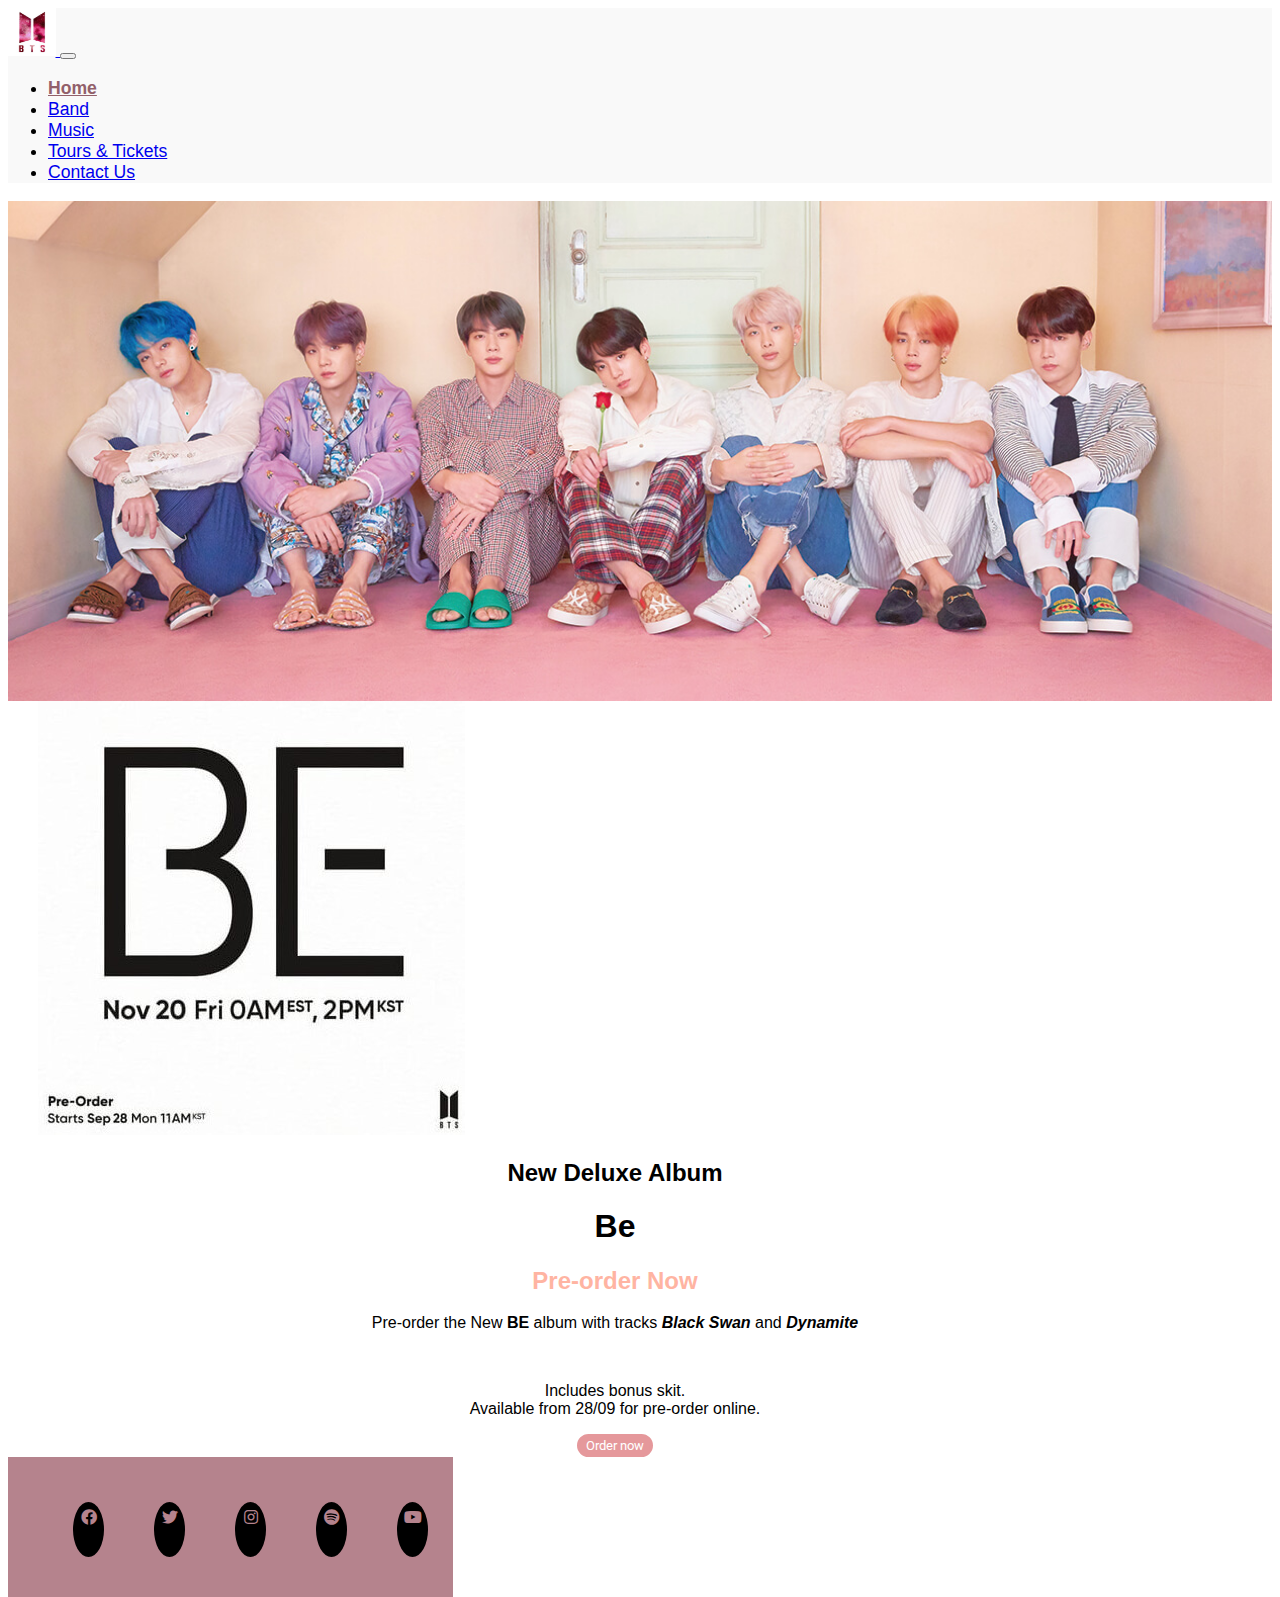
<file: index.html>
<!DOCTYPE html>
<html lang="en">
<head>
    <meta charset="UTF-8">
    <meta name="viewport" content="width=device-width, initial-scale=1.0">
    <link rel="stylesheet" href="https://cdn.jsdelivr.net/npm/bootstrap@4.5.3/dist/css/bootstrap.min.css" integrity="sha384-TX8t27EcRE3e/ihU7zmQxVncDAy5uIKz4rEkgIXeMed4M0jlfIDPvg6uqKI2xXr2" crossorigin="anonymous" type="text/css">
    <link rel="stylesheet" href="https://cdnjs.cloudflare.com/ajax/libs/font-awesome/5.15.1/css/all.min.css" type="text/css">
    <link rel="stylesheet" href="assets/css/style.css">
    <title>BTS</title>
</head>
<body>
    <header>
<!-----------navbar code as per bootstrap documentation ------>
        <nav class="navbar navbar-default fixed-top navbar-light bg-light navbar-expand-lg" id="navbar">
               <a class="navbar-brand" href="index.html">
               <img src="assets/images/bts_logo.jpg" width="47.5" height="47.5" alt="bts_logo" loading="lazy">
               </a>
           <button class="navbar-toggler" type="button" data-toggle="collapse" data-target="#navbarNav" aria-controls="navbarNav" aria-expanded="false" aria-label="Toggle navigation">
                 <span class="navbar-toggler-icon"></span>
           </button>
           <div class="collapse navbar-collapse mr-3" id="navbarNav">
                  <ul class="navbar-nav ml-auto" id="nav-menu">
                         <li class="nav-item active mr-2">
                                <a class="nav-link current-page" href="index.html">Home</a>
                         </li>
                         <li class="nav-item mr-2">
                                <a class="nav-link" href="band.html">Band</a>
                         </li>
                         <li class="nav-item mr-2">
                                <a class="nav-link" href="music.html">Music</a>
                         </li>
                         <li class="nav-item mr-2">
                                <a class="nav-link" href="tours&tickets.html">Tours & Tickets</a>
                         </li>
                         <li class="nav-item mr-2">
                                <a class="nav-link" href="contact-us.html">Contact Us</a>
                         </li>
                   </ul>
             </div>
       </nav>
   </header>
 <!---------------------------------------------------------------------------navbar end---->
<!----------------------hero-image start--------------------------------------------------->
     <section class="hero-container-fluid">
            <div class="hero-image" rel="noopener">
            </div>
    </section>
 <!---------------------------------------------jumbotron code idea from bootstrap/www.w3schools.com-->       
    <section class="container-fluid">
            <div class="row order-album">
                <div class="col-6">
                    <img class="be-album" src="assets/images/album_order.jpg" rel="noopener">
                </div>
                 <div class="col-6">
                    <div class="jumbotron jumbotron-fluid">
                          <h2 class="main-heading">New Deluxe Album</h2>
                          <h1 class="display-4">Be</h1>
                          <h2 class="order-heading">Pre-order Now</h2>
                          <p>Pre-order the New <strong>BE</strong> album with tracks
                             <i><strong> Black Swan</strong></i> 
                             and <i><strong>Dynamite</strong></i>
                          </p>
                          <br/>
                          <p>Includes bonus skit.<br/>
                             Available from 28/09 for pre-order online.
                          </p>
                          <button type="button" class="order-button btn-lg" value="sumbit">
                               <a href="https://ibighit.com/bts/eng/" target="_blank">Order now</a>
                          </button>
                    </div>
                </div>
            </div>
        </section>
      <!-------------------------Footer start/ code as learned in code institute module----->
    <footer class="container-fluid footer">
         <div class="row">
              <div class="col-sm-12">
                   <ul class="list-inline social-links">
                          <li class="list-inline-item">
                              <a href="https://www.facebook.com/bangtan.official" target="_blank">
                                    <i class="fab fa-facebook" aria-hidden="true"></i>
                                    <span class="sr-only">Facebook</span>
                              </a>
                          </li>
                          <li class="list-inline-item">
                              <a href="https://twitter.com/bts_bighit" target="_blank">
                                     <i class="fab fa-twitter" aria-hidden="true"></i>
                                     <span class="sr-only">Twitter</span>
                              </a>
                          </li>
                          <li class="list-inline-item">
                              <a href="https://www.instagram.com/bts.bighitofficial/" target="_blank">
                                     <i class="fab fa-instagram" aria-hidden="true"></i>
                                     <span class="sr-only">Instagram</span>
                              </a>
                           </li>
                           <li class="list-inline-item">
                              <a href="https://open.spotify.com/artist/3Nrfpe0tUJi4K4DXYWgMUX" target="_blank">
                                     <i class="fab fa-spotify" aria-hidden="true"></i>
                                     <span class="sr-only">Spotify</span>
                              </a>
                           </li>
                           <li class="list-inline-item">
                              <a href="https://www.youtube.com/c/BigHitLabels" target="_blank">
                                     <i class="fab fa-youtube" aria-hidden="true"></i>
                                     <span class="sr-only">Youtube</span>
                              </a>
                          </li>
                   </ul>
              </div>
         </div>
    </footer>

<script src="https://code.jquery.com/jquery-3.5.1.slim.min.js" integrity="sha384-DfXdz2htPH0lsSSs5nCTpuj/zy4C+OGpamoFVy38MVBnE+IbbVYUew+OrCXaRkfj" crossorigin="anonymous"></script>
<script src="https://cdn.jsdelivr.net/npm/popper.js@1.16.1/dist/umd/popper.min.js" integrity="sha384-9/reFTGAW83EW2RDu2S0VKaIzap3H66lZH81PoYlFhbGU+6BZp6G7niu735Sk7lN" crossorigin="anonymous"></script>
<script src="https://cdn.jsdelivr.net/npm/bootstrap@4.5.3/dist/js/bootstrap.min.js" integrity="sha384-w1Q4orYjBQndcko6MimVbzY0tgp4pWB4lZ7lr30WKz0vr/aWKhXdBNmNb5D92v7s" crossorigin="anonymous"></script>   
</body>
</html>
</file>
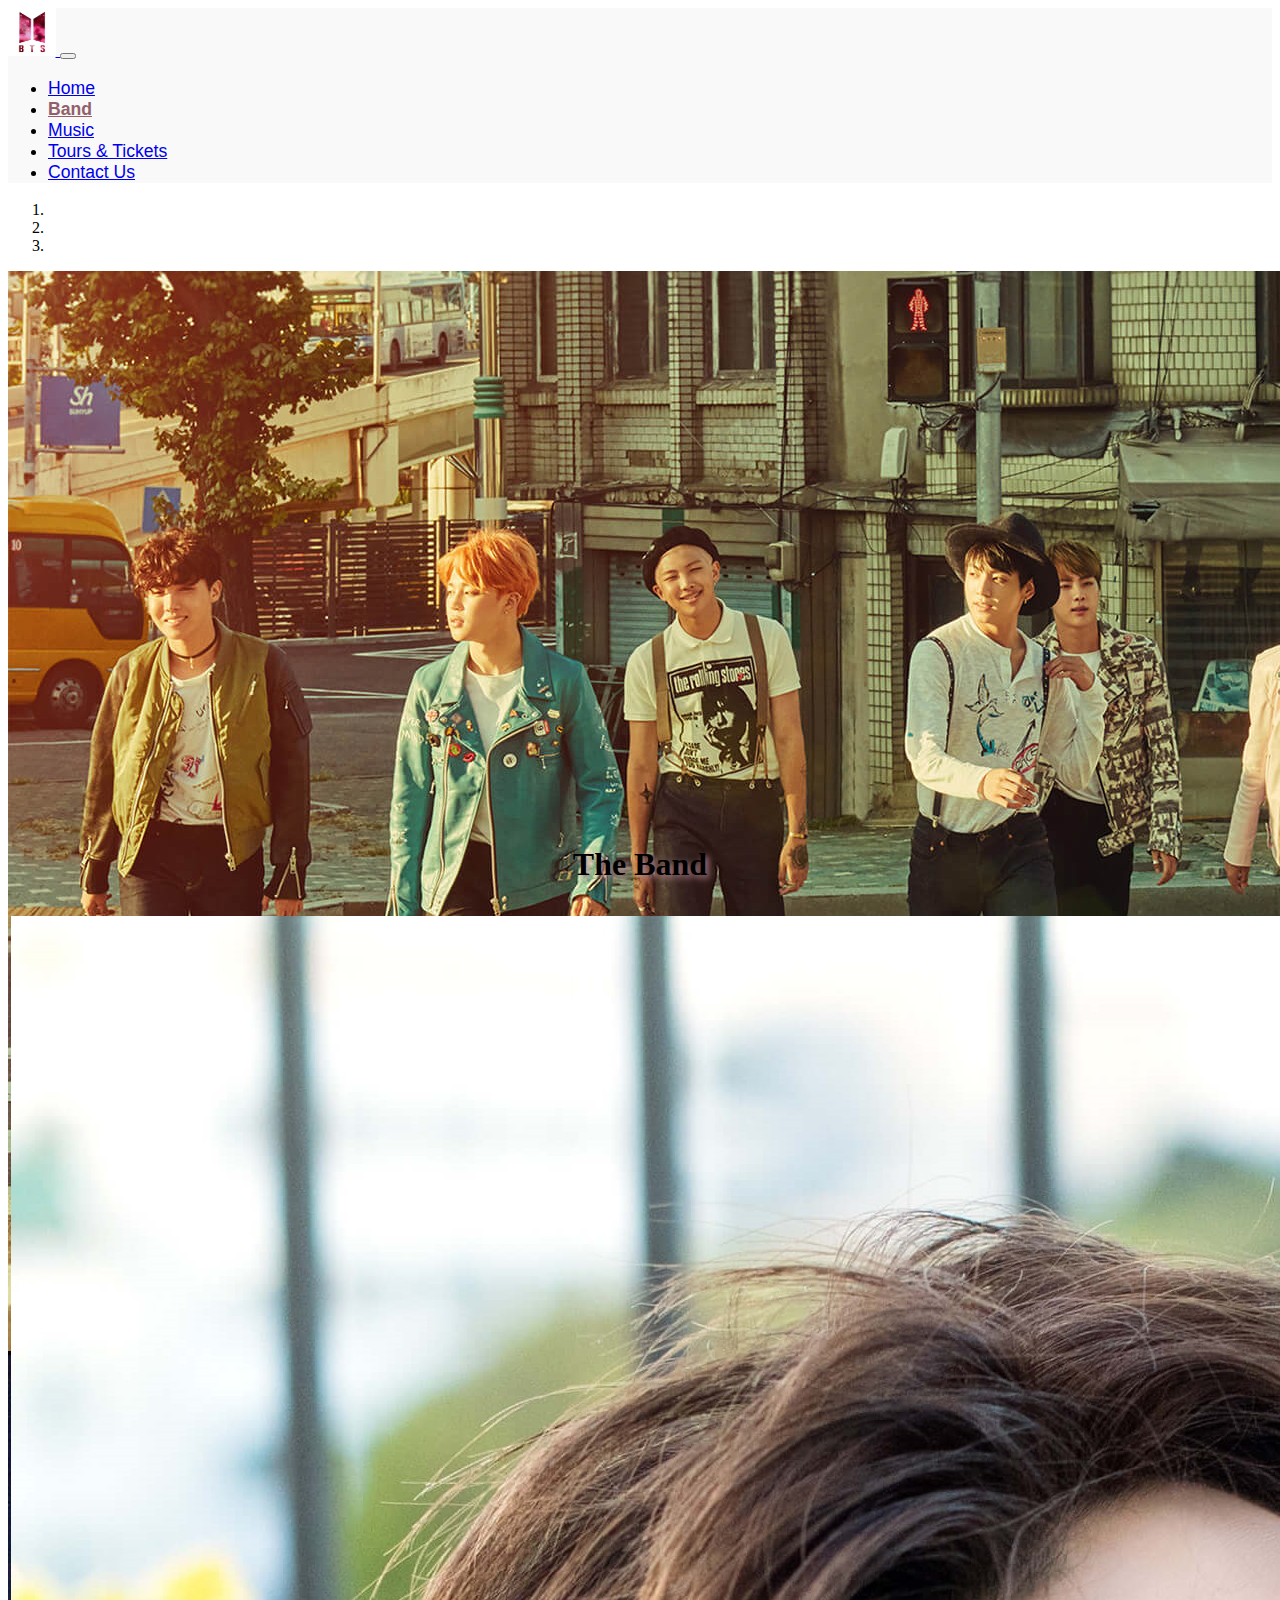
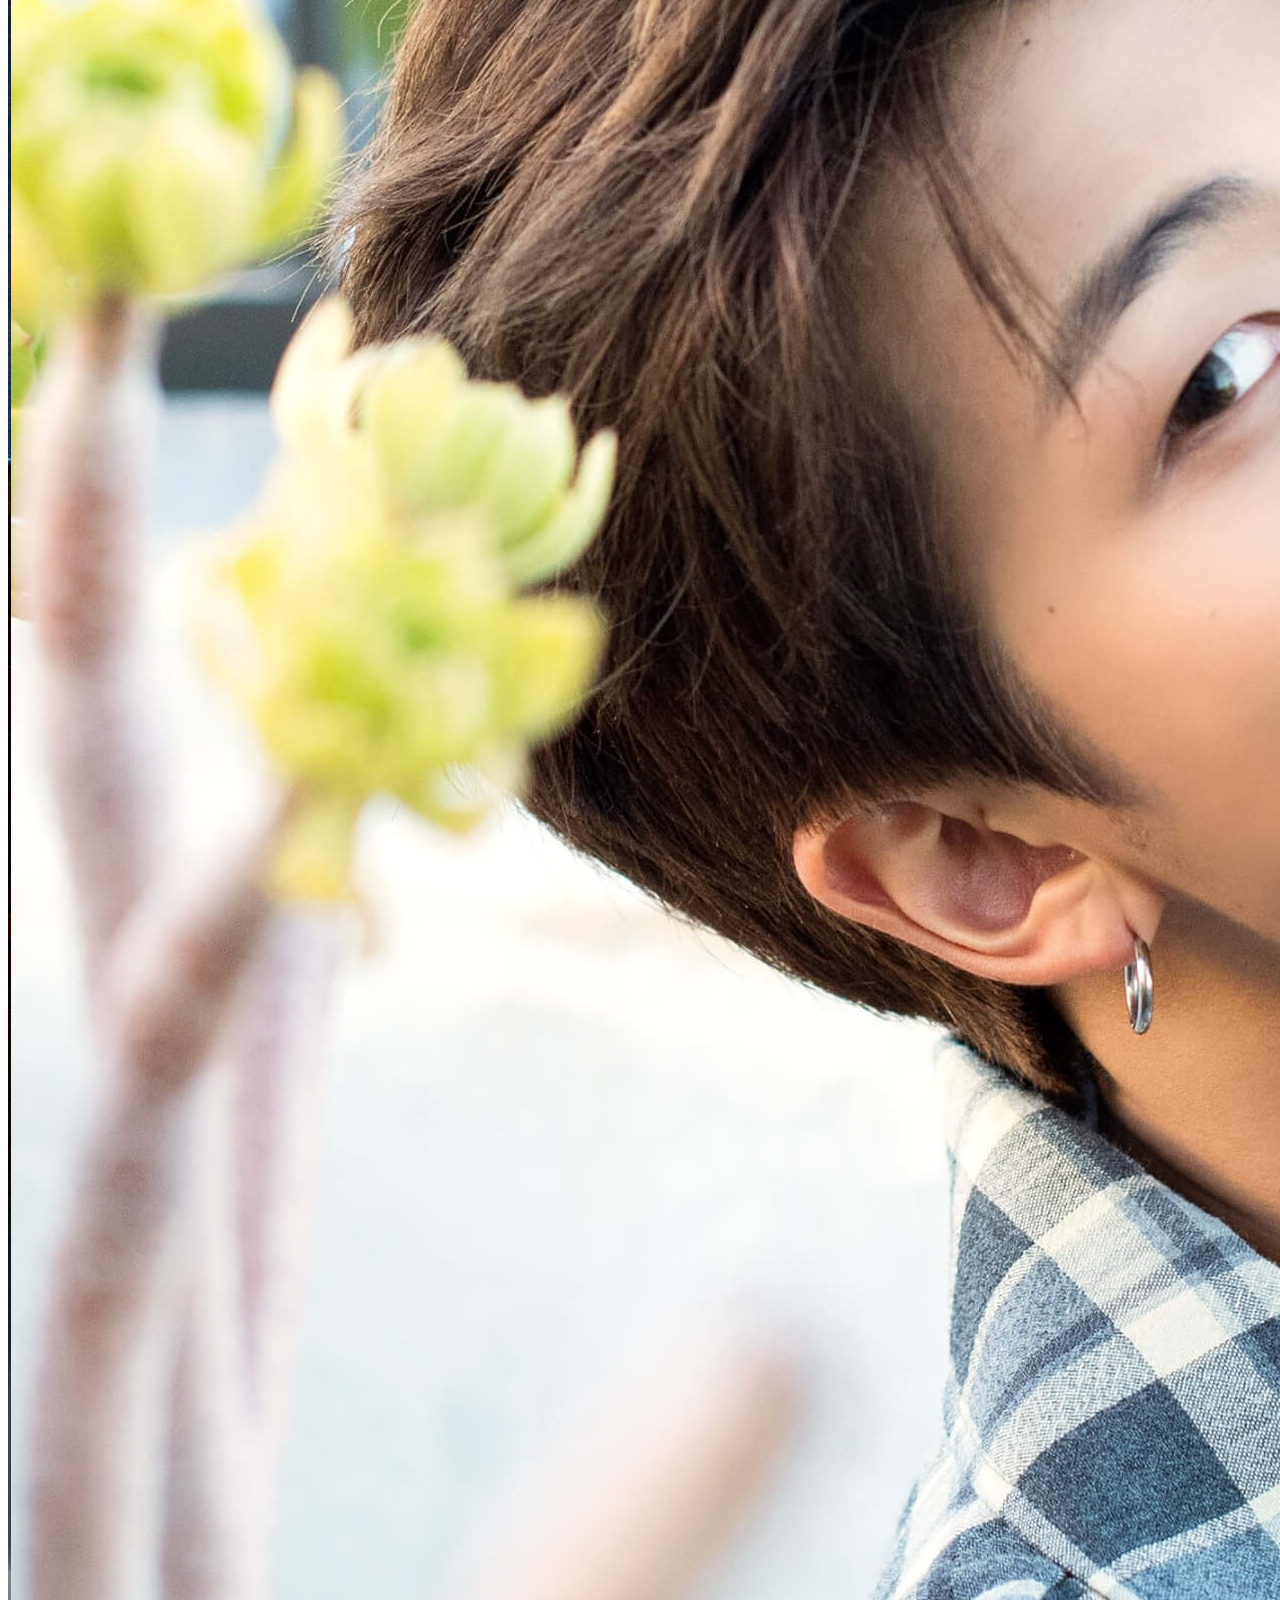
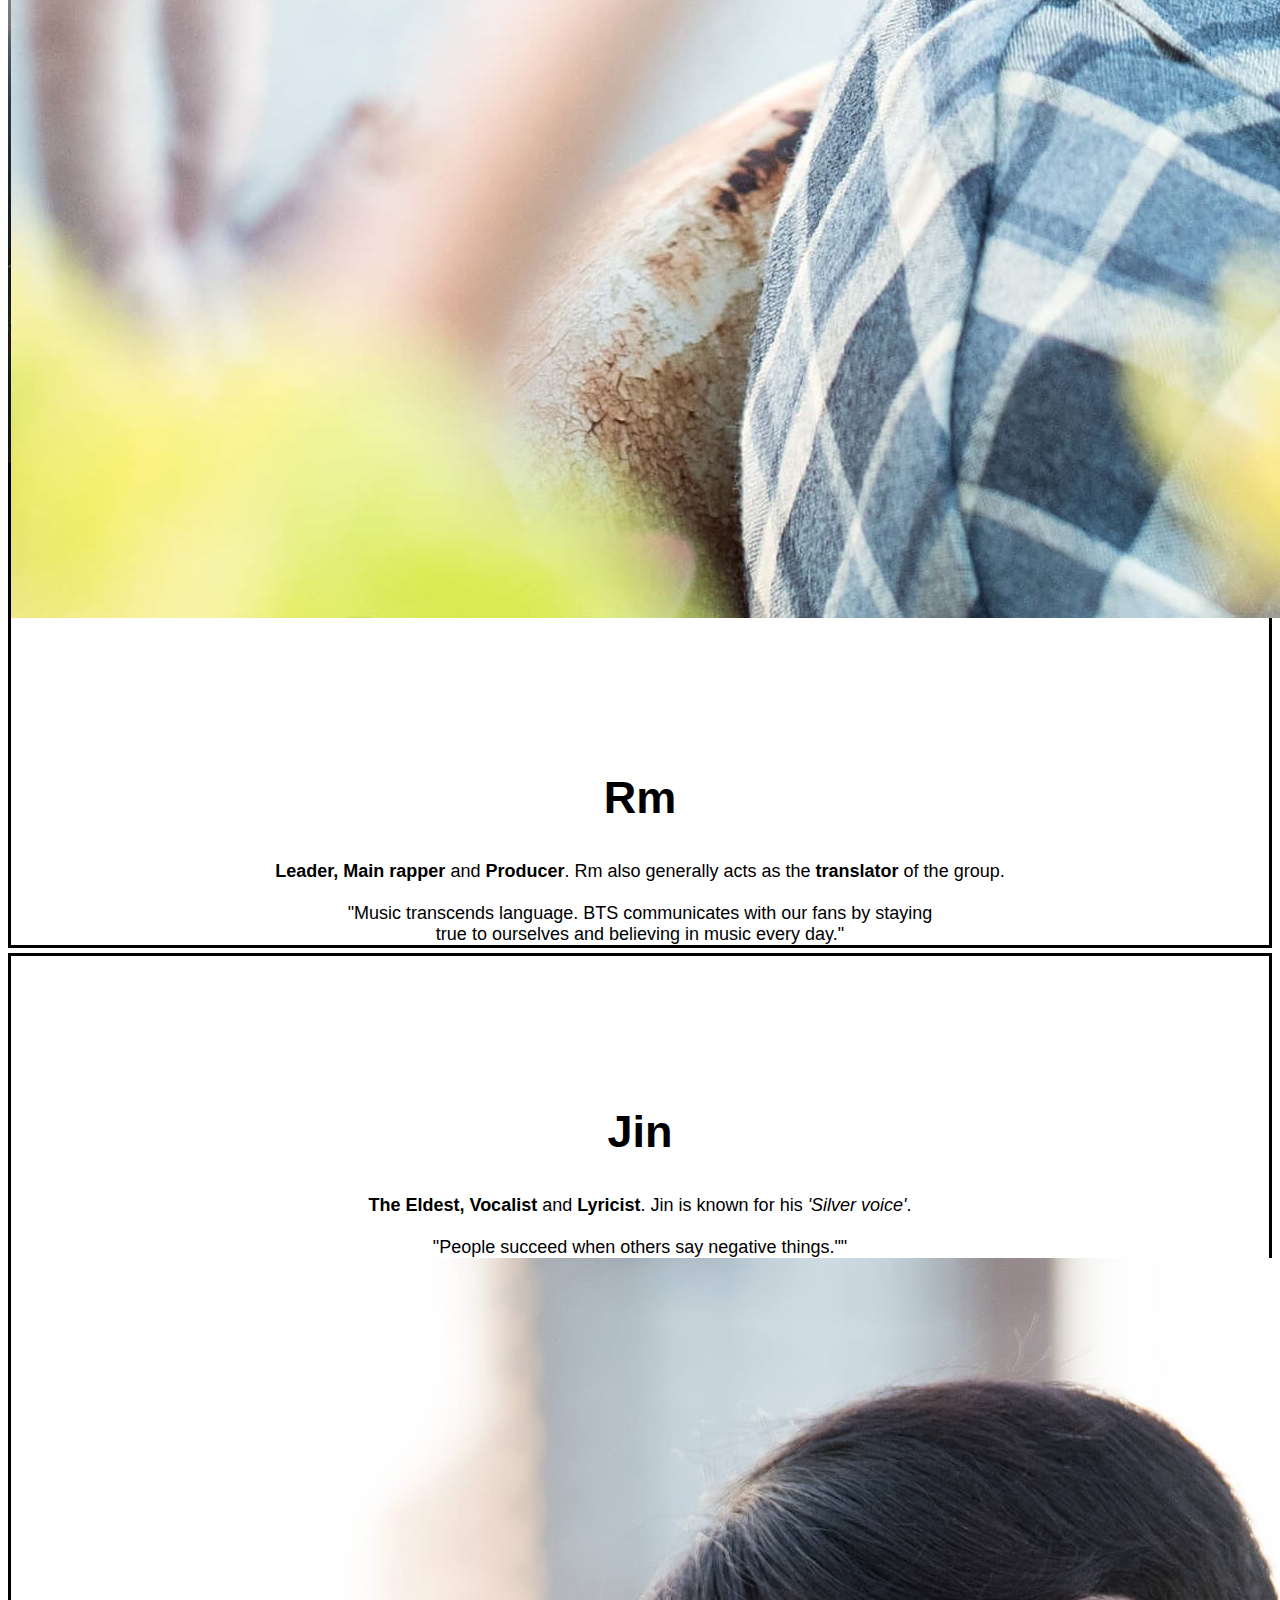
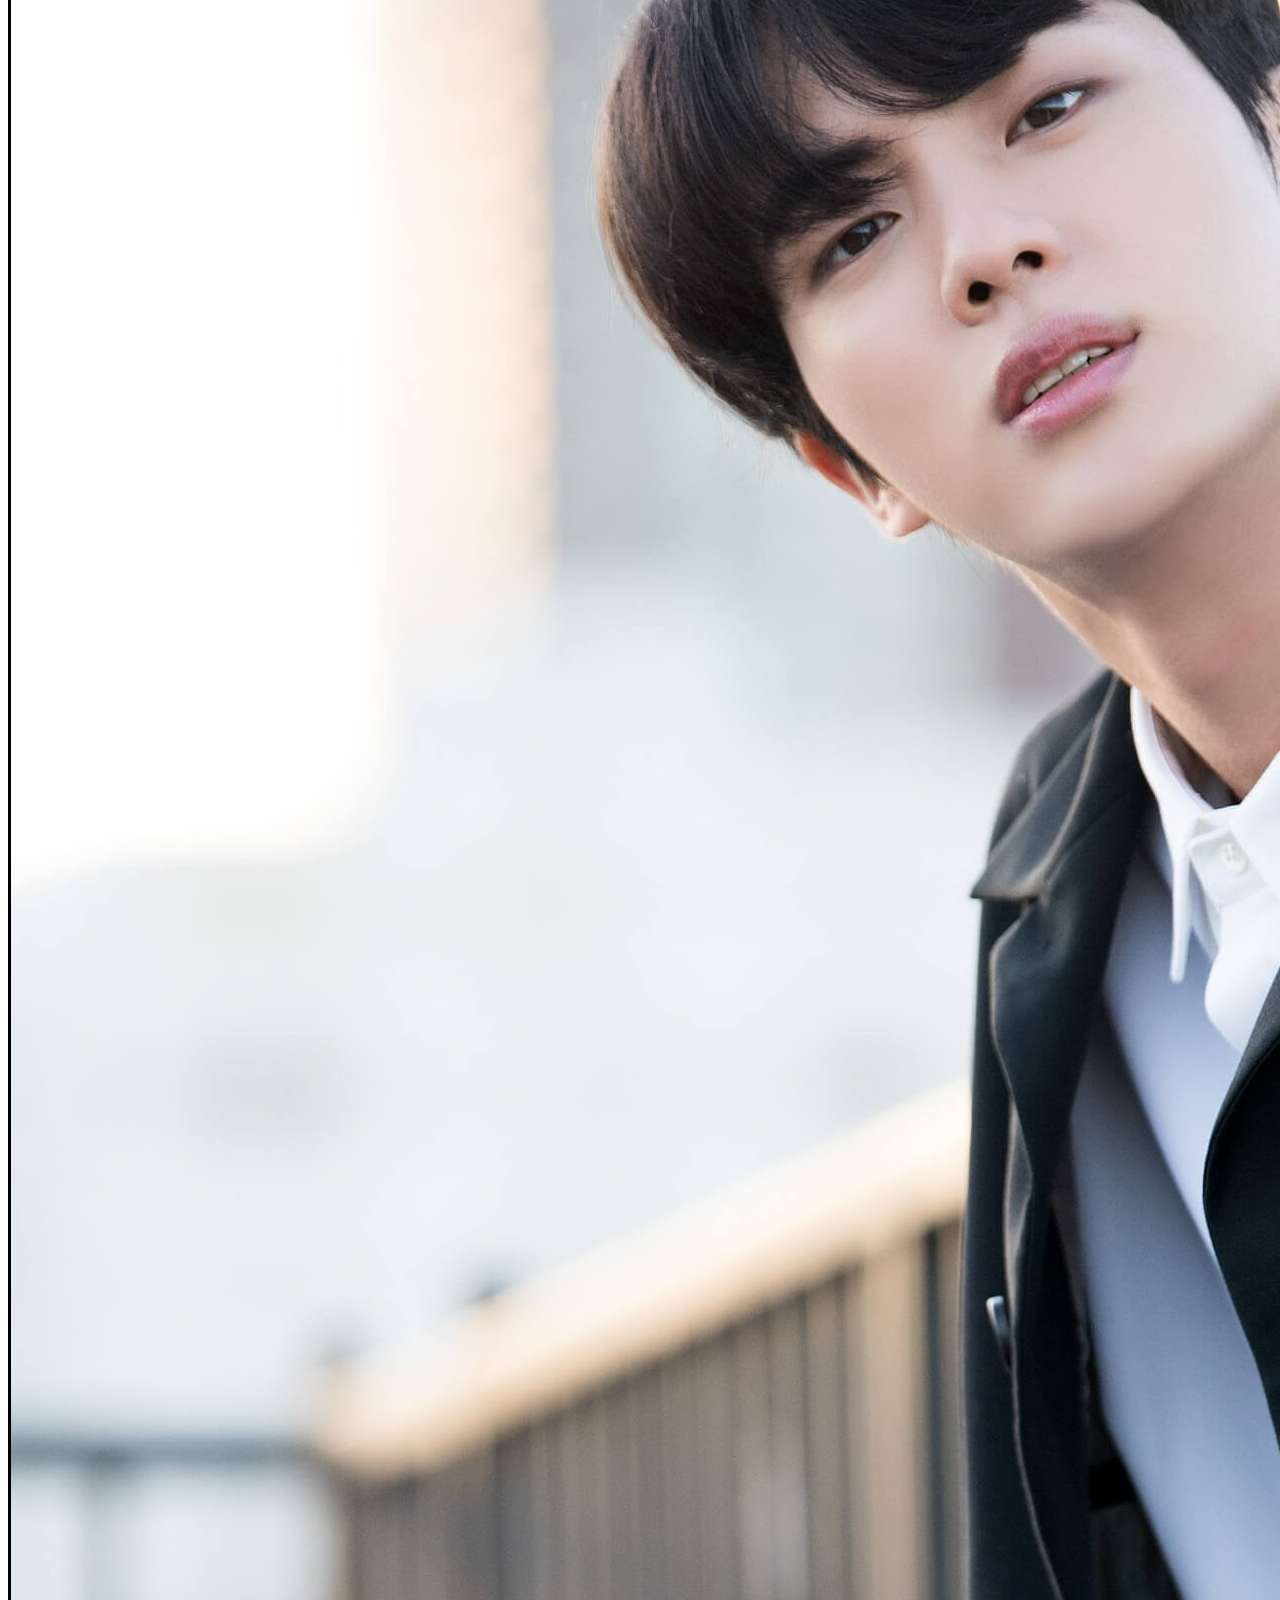
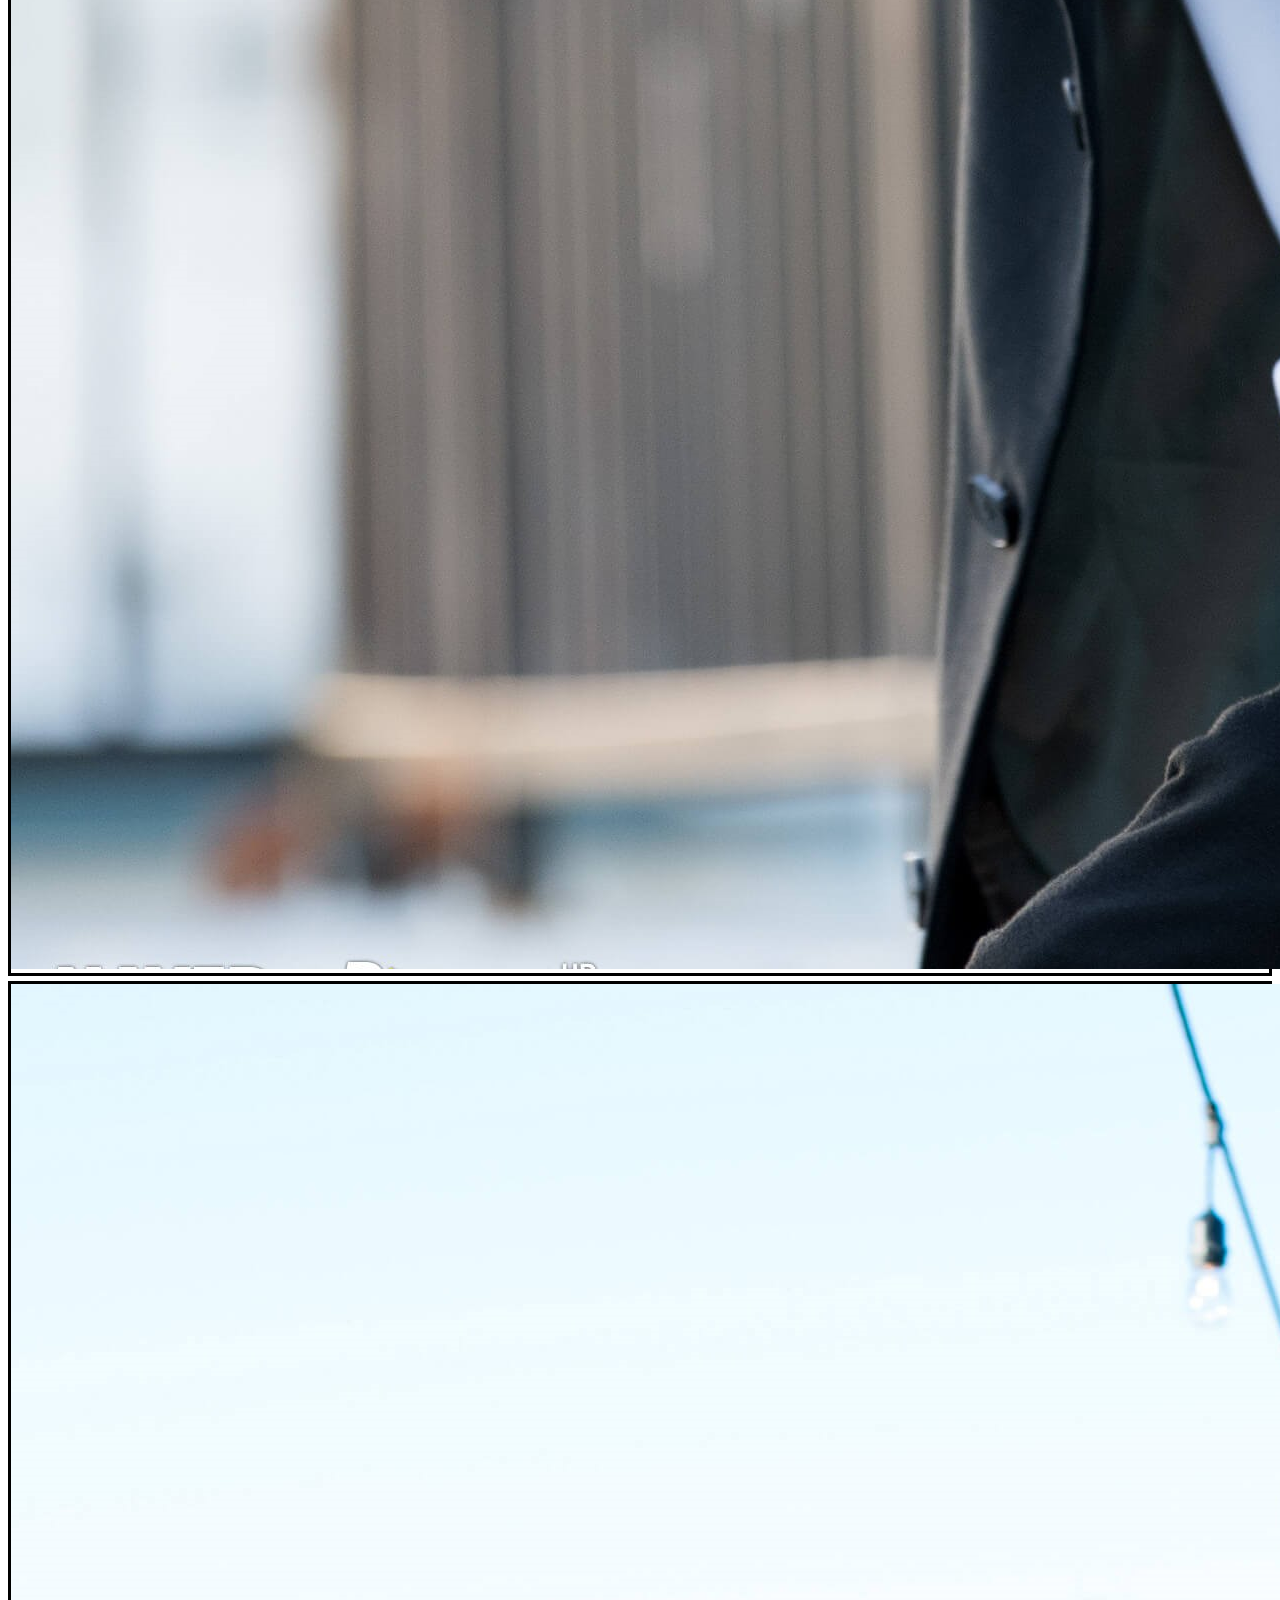
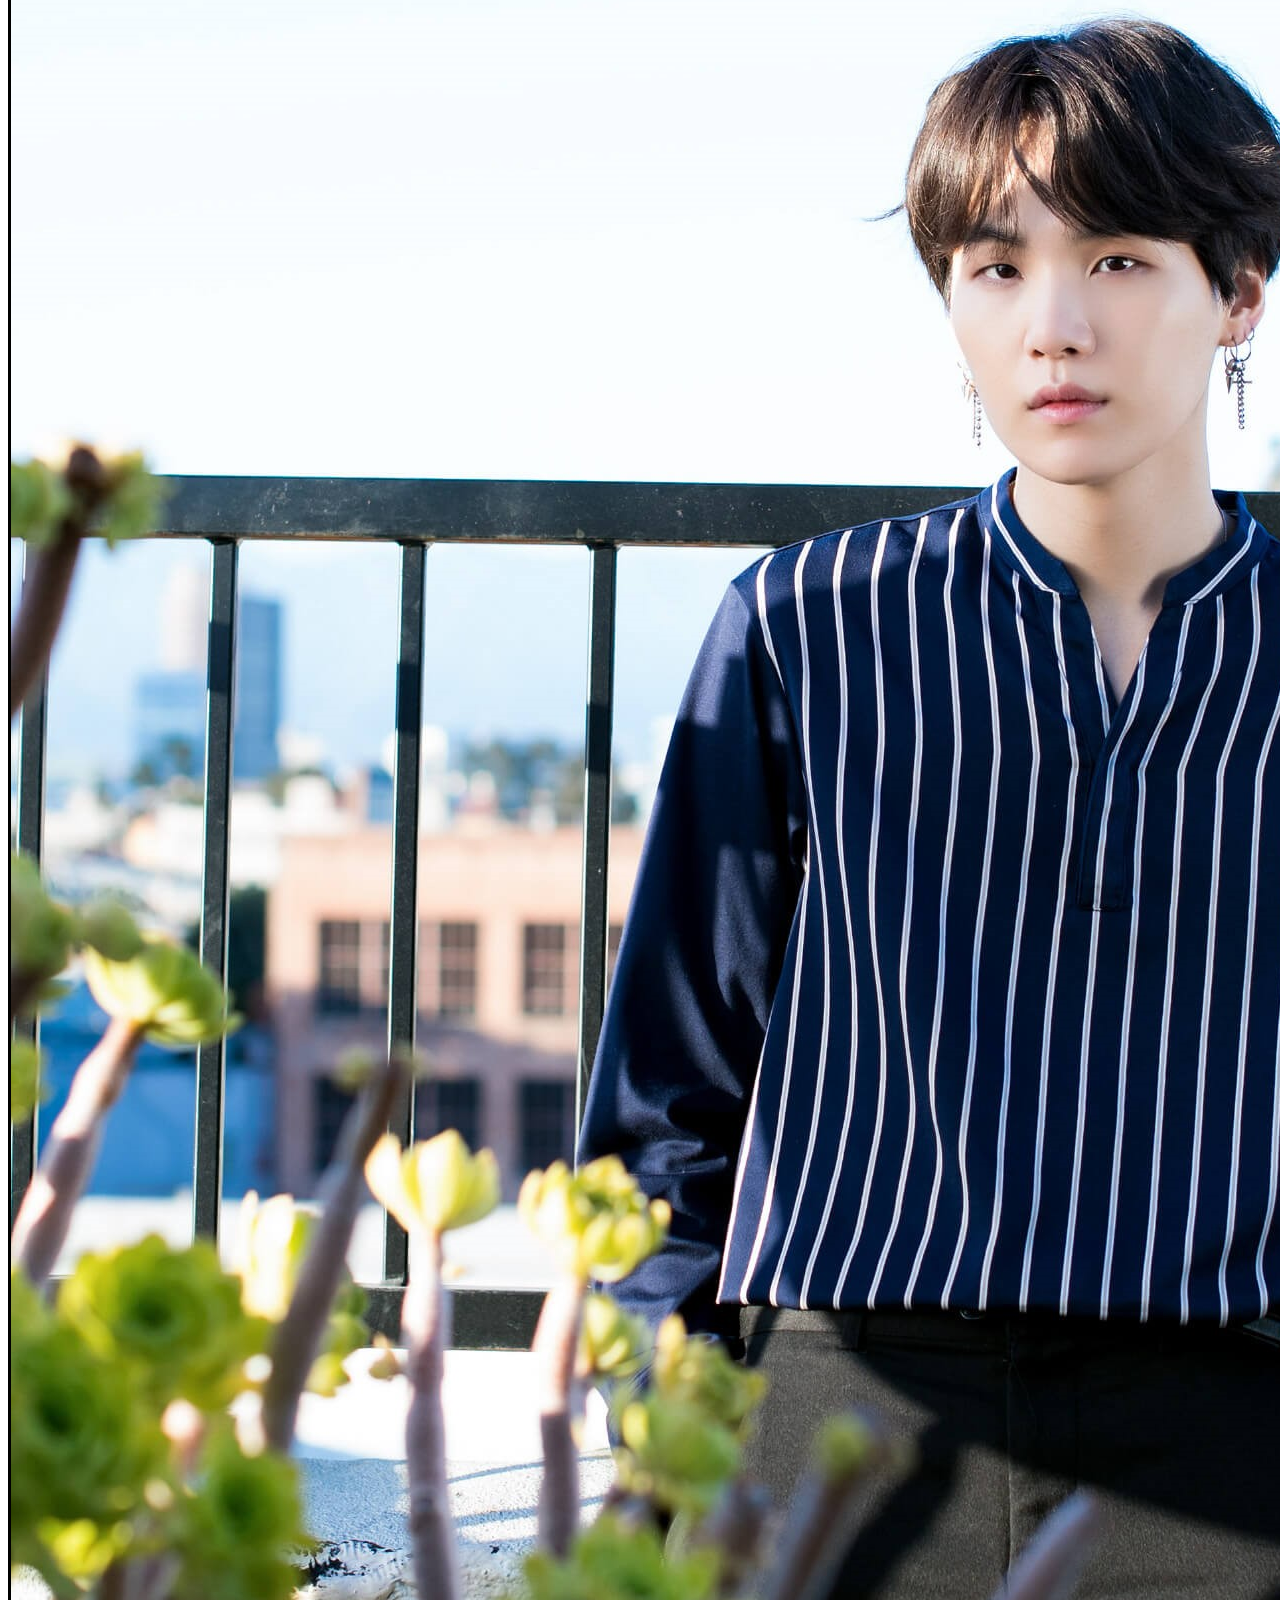
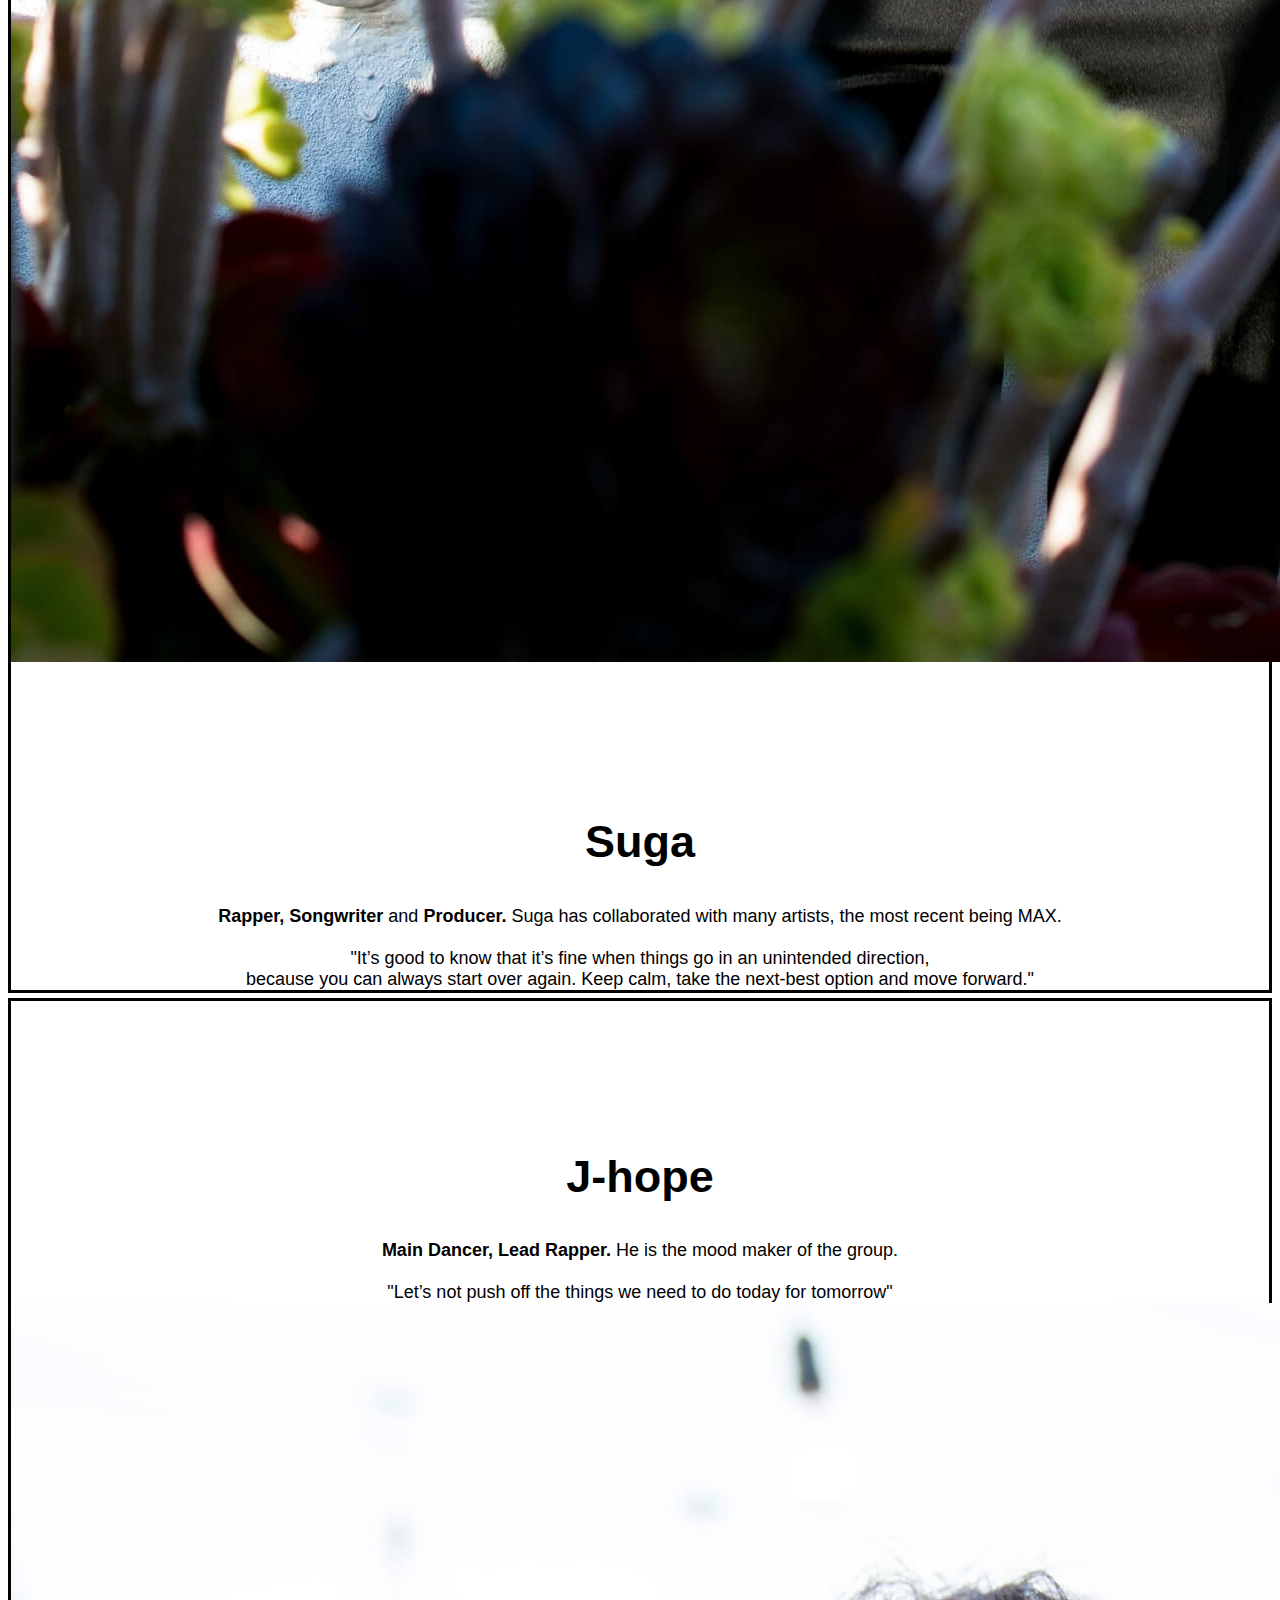
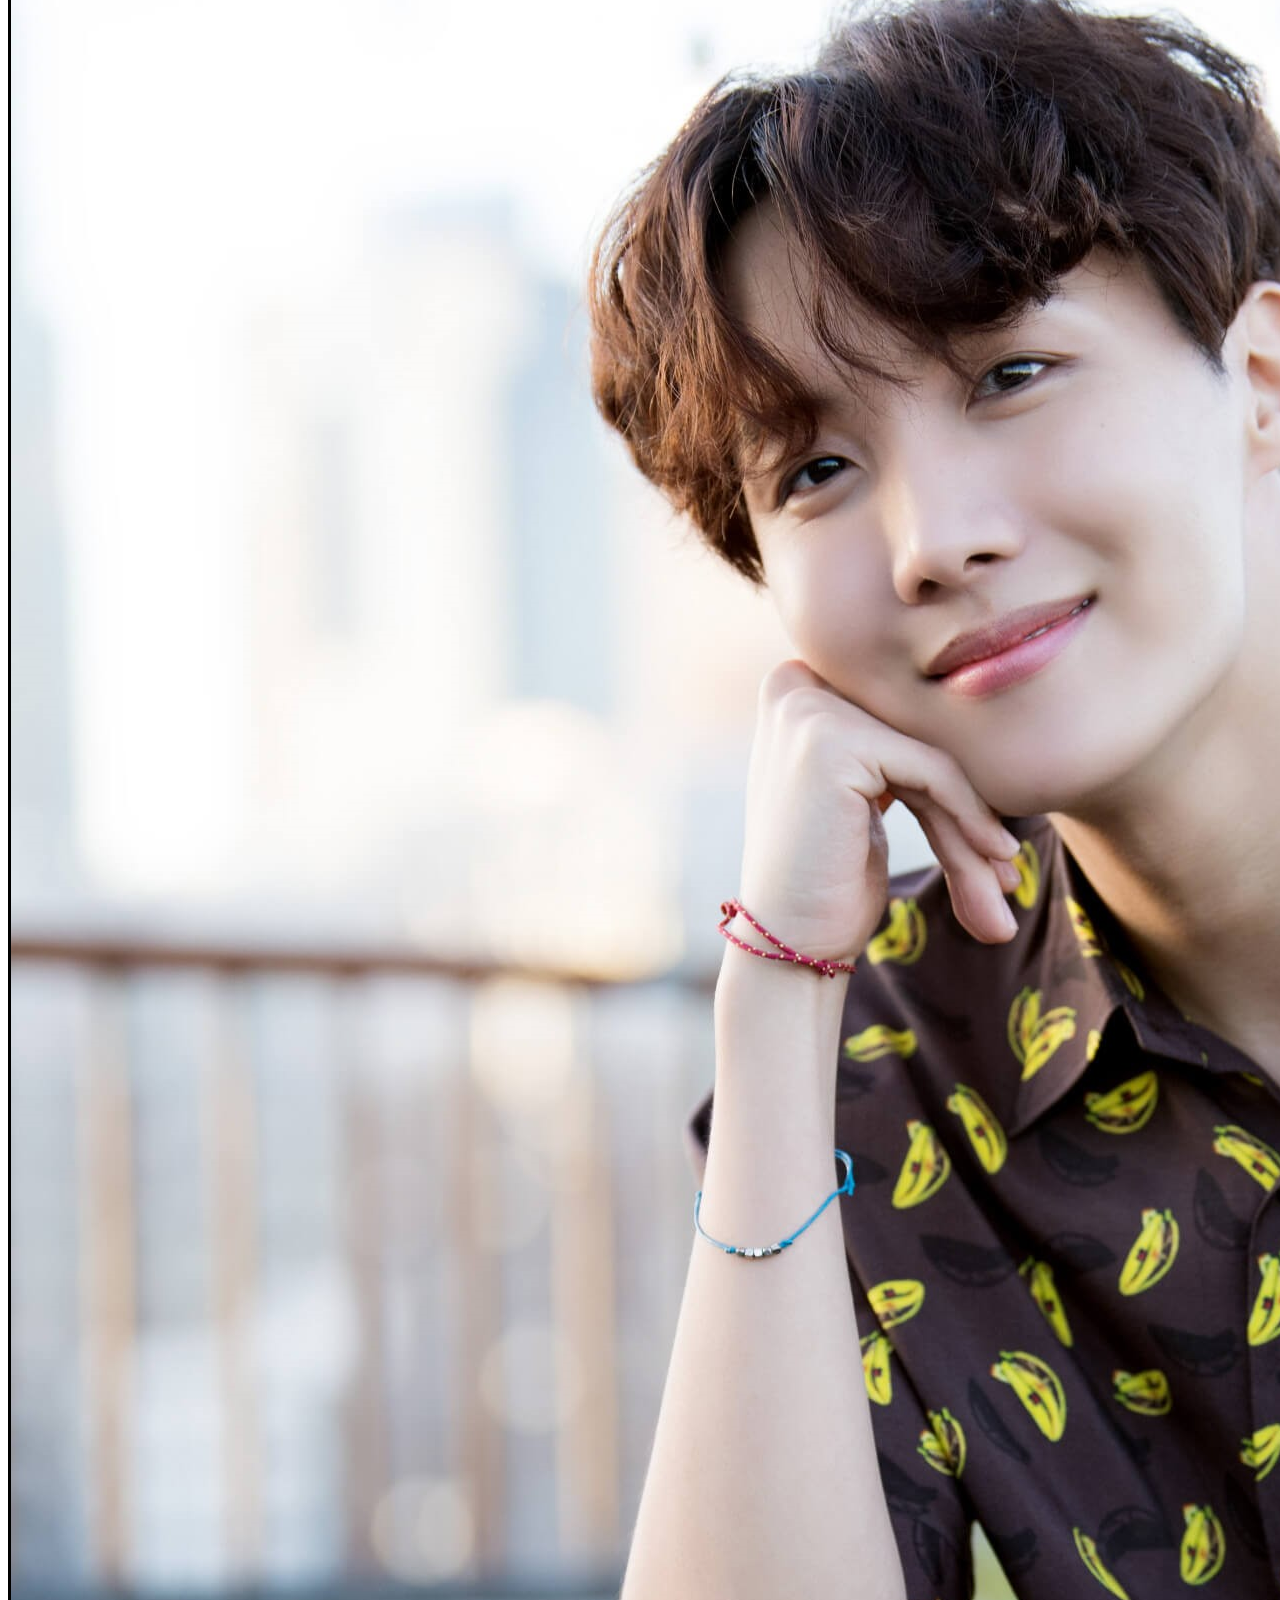
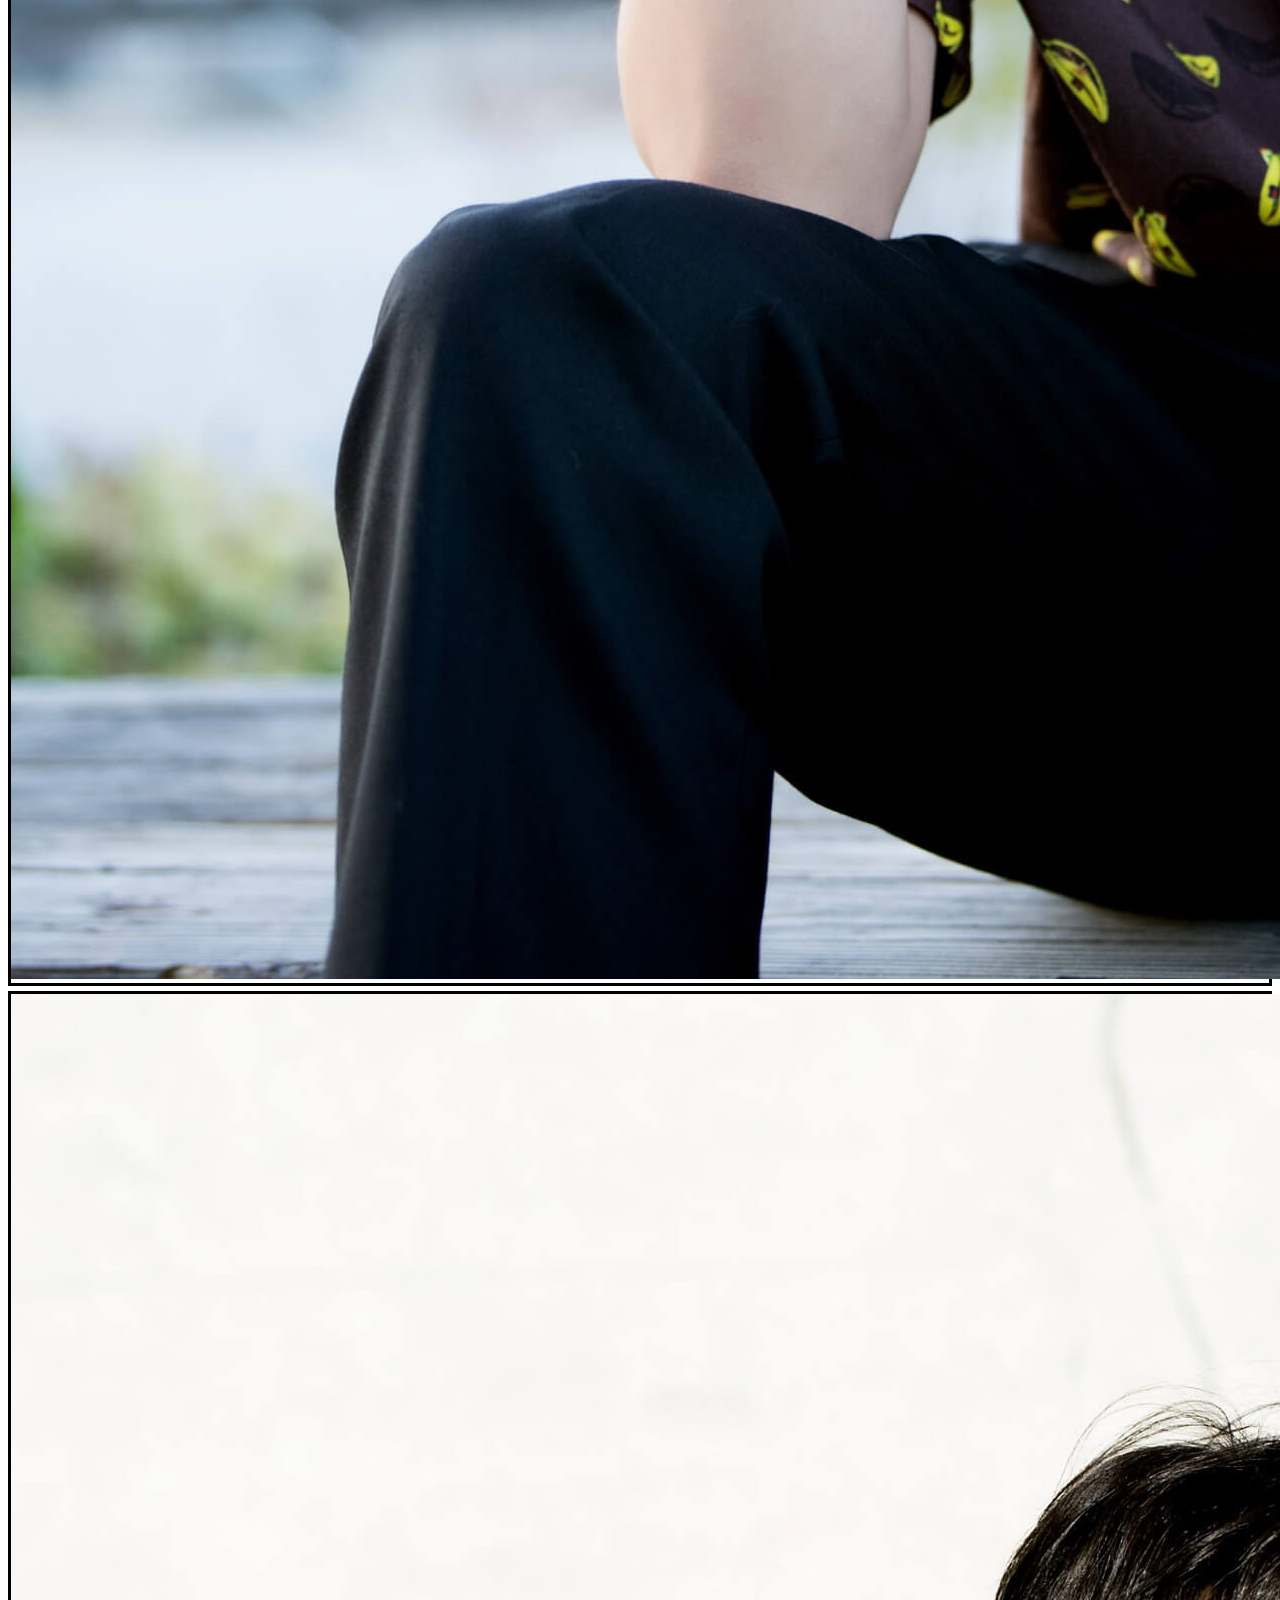
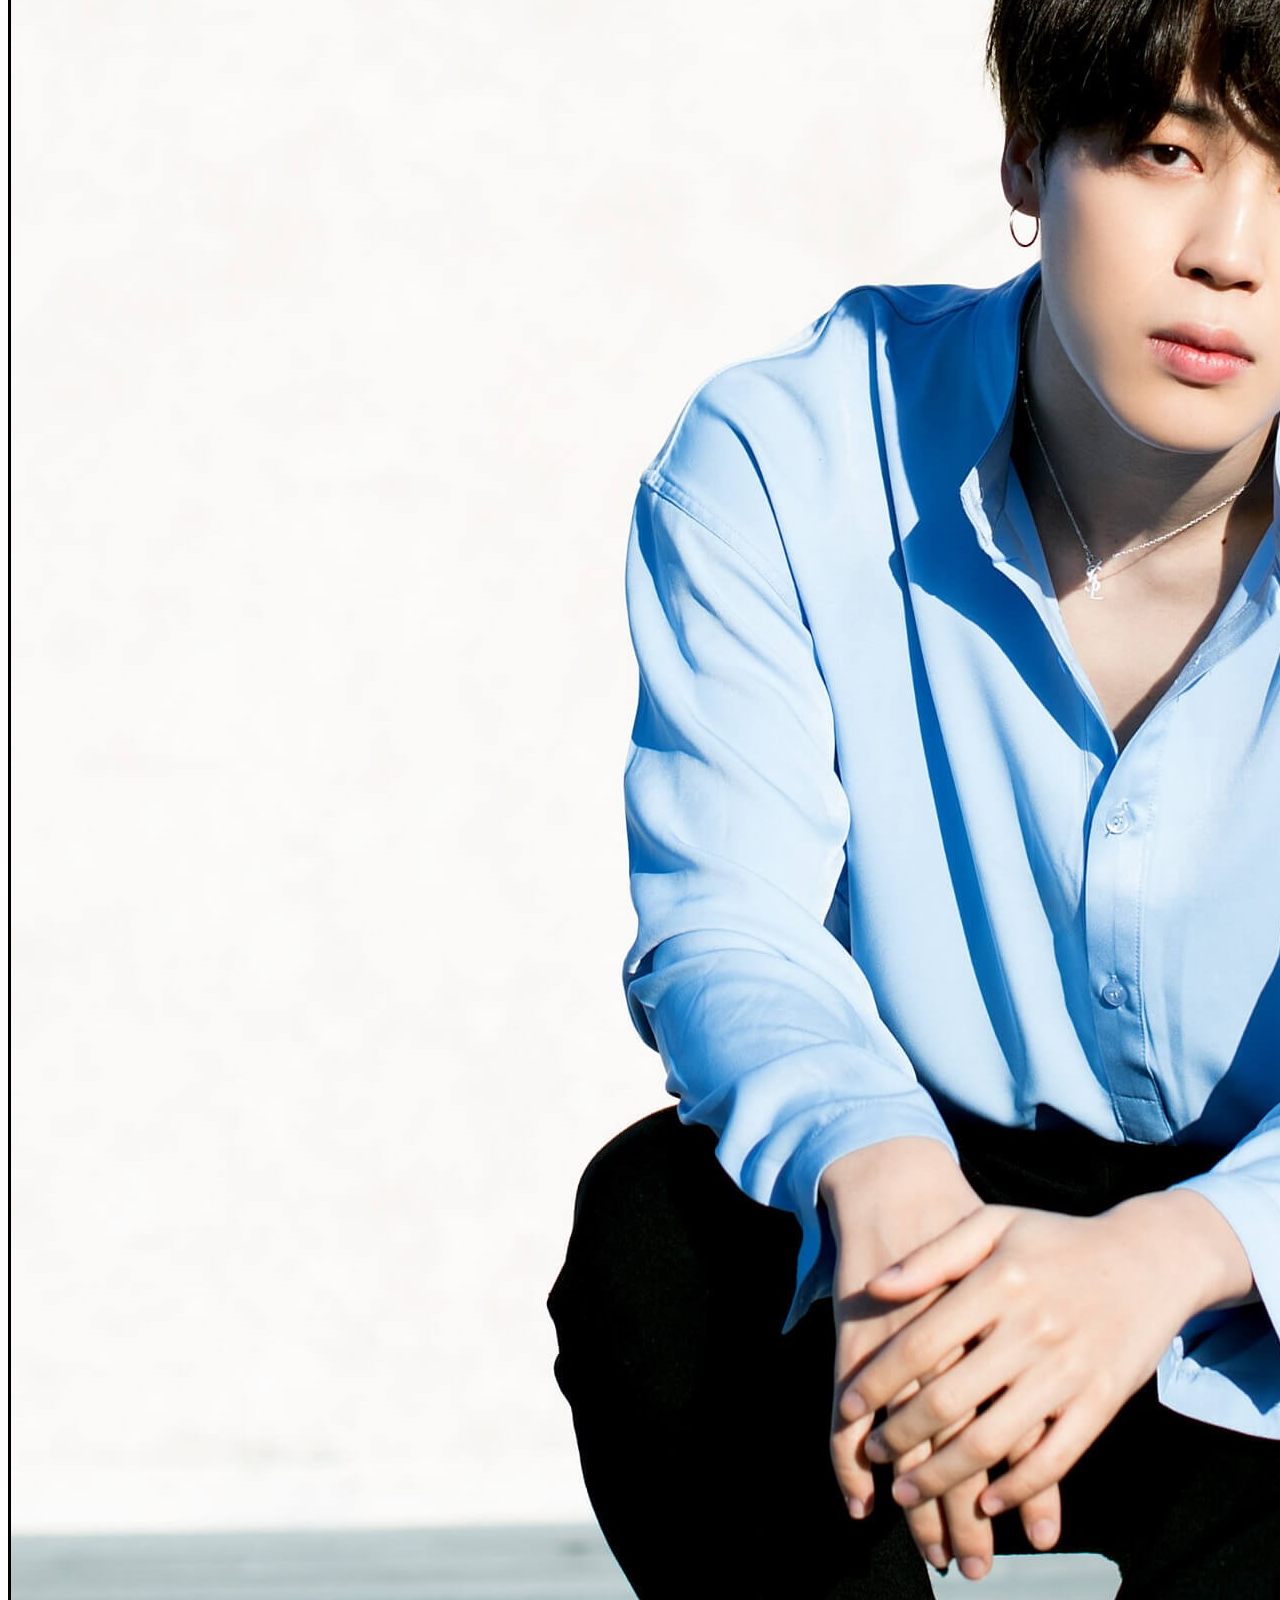
<file: band.html>
<!DOCTYPE html>
<html lang="en">

<head>
	<meta charset="UTF-8">
	<meta name="viewport" content="width=device-width, initial-scale=1.0">
	<link rel="stylesheet" href="https://cdn.jsdelivr.net/npm/bootstrap@4.5.3/dist/css/bootstrap.min.css"
		integrity="sha384-TX8t27EcRE3e/ihU7zmQxVncDAy5uIKz4rEkgIXeMed4M0jlfIDPvg6uqKI2xXr2" crossorigin="anonymous"
		type="text/css">
	<link rel="stylesheet" href="https://cdnjs.cloudflare.com/ajax/libs/font-awesome/5.15.1/css/all.min.css"
		type="text/css">
	<link rel="stylesheet" href="assets/css/style.css">
	<title>BTS</title>
</head>

<body>
	<header>
    <!-------------------Navbar start: code as per bootstrap documentation ------>
		<nav class="navbar navbar-default fixed-top navbar-light bg-light navbar-expand-lg" id="navbar">
			<a class="navbar-brand" href="index.html">
				<img src="assets/images/bts_logo.jpg" width="47.5" height="47.5" alt="bts_logo" loading="lazy" rel="noopener"/>
            </a>
				<button class="navbar-toggler" type="button" data-toggle="collapse" data-target="#navbarNav" aria-controls="navbarNav" aria-expanded="false" aria-label="Toggle navigation">
                    <span class="navbar-toggler-icon"></span>
                </button>
				<div class="collapse navbar-collapse mr-3" id="navbarNav">
					<ul class="navbar-nav ml-auto" id="nav-menu">
						<li class="nav-item active mr-2">
							<a class="nav-link" href="index.html">Home</a>
						</li>
						<li class="nav-item mr-2">
							<a class="nav-link current-page" href="band.html">Band</a>
						</li>
						<li class="nav-item mr-2">
							<a class="nav-link" href="music.html">Music</a>
						</li>
                        <li class="nav-item mr-2">
                                <a class="nav-link" href="tours&tickets.html">Tours & Tickets</a>
                        </li>
						<li class="nav-item mr-2">
							<a class="nav-link" href="contact-us.html">Contact Us</a>
						</li>
					</ul>
				</div>
        </nav>
   </header>
    <!---------------------------------------------------------------------------Navbar end---->
	<!-------------------Carousel start: code as per bootstrap documentation-------------------->
	<section>
		<div id="carouselIndicators" class="carousel slide" data-ride="carousel">
			<ol class="carousel-indicators">
				<li data-target="#carouselIndicators" data-slide-to="0" class="active"></li>
				<li data-target="#carouselIndicators" data-slide-to="1"></li>
				<li data-target="#carouselIndicators" data-slide-to="2"></li>
			</ol>
			<div class="carousel-inner">
				<div class="carousel-item img-fluid active">
					<img src="assets/images/carousel/carousel_0.jpg" class="d-block w-100" alt="group_img" rel="noopener">
                   </div>
					<div class="carousel-item img-fluid">
						<img src="assets/images/carousel/carousel_1.jpg" class="d-block w-100" alt="crosswalk" rel="noopener">
                   </div>
						<div class="carousel-item img-fluid">
							<img src="assets/images/carousel/carousel_2.jpg" class="d-block w-100" alt="stage_img" rel="noopener">
                   </div>
						</div>
						<a class="carousel-control-prev" href="#carouselIndicators" role="button"
							data-slide="prev">
							<span class="carousel-control-prev-icon" aria-hidden="true"></span>
							<span class="sr-only">Previous</span>
						</a>
						<a class="carousel-control-next" href="#carouselIndicators" role="button"
							data-slide="next">
							<span class="carousel-control-next-icon" aria-hidden="true"></span>
							<span class="sr-only">Next</span>
						</a>
					</div>
	</section>
	<!------------------------------------------------------------end of Carousel------->
	<!------------------------------------------------------------Start of Band Profile------->
	<section>
		<div class="members-container">
			<div class="row">
				<div class="col-6 offset-3">
					<h1>The Band</h1>
				</div>
			</div>
		</div>
		<div class="profile-container-fluid" id="member-profile">
			<div class="row profile-row">
				<img class="col-md-4 profile-photo" img src="assets/images/bts_rm.jpg" alt="member_rm" rel="noopener">
				<div class="col-md-8 profile-text">
					<h3 class>
						<h2>Rm </h2> <strong>Leader, Main rapper</strong> and <strong>Producer</strong>. Rm also
						generally acts as the <strong>translator</strong> of the group.<br/>
						<br/>
						   "Music transcends language. BTS communicates with our fans by staying <br/>
							true to ourselves and believing in music every day."
                        
					</h3>
				</div>
			</div>
			<div class="row no-gutter profile-row">
				<div class="col-md-8 profile-text">
					<h3 class>
						<h2>Jin</h2> <strong> The Eldest, Vocalist</strong> and <strong>Lyricist</strong>.
						Jin is known for his <i>'Silver voice'</i>.<br/>
						<br/>
						 "People succeed when others say negative things."" 
					</h3>
				</div>
				<img class="col-md-4 profile-photo" img src="assets/images/bts_jin.jpg" alt="member_rm" rel="noopener">
           </div>
				<div class="row no-gutter profile-row">
					<img class="col-md-4 profile-photo" img src="assets/images/bts_suga.jpg" alt="member_rm" rel="noopener">
					<div class="col-md-8 profile-text">
						<h3 class>
							<h2>Suga</h2><strong>Rapper, Songwriter</strong> and <strong>Producer.</strong>
							Suga has collaborated with many artists, the most recent being MAX.<br/>
                            <br/>
							  "It’s good to know that it’s fine when things go in an unintended
								direction,<br/>
								because you can always start over again. Keep calm, take the next-best option and move
								forward."
                            
						</h3>
					</div>
				</div>
				<div class="row no-gutter profile-row">
					<div class="col-md-8 profile-text">
						<h3 class>
							<h2>J-hope</h2> <strong>Main Dancer, Lead Rapper.</strong> He is the mood maker of the
							group.<br/>
                            <br/>
							"Let’s not push off the things we need to do today for tomorrow"
						</h3>

					</div>
					<img class="col-md-4 profile-photo" img src="assets/images/bts_jhope.jpg" alt="member_rm" rel="noopener">
                </div>
					<div class="row no-gutter profile-row">
						<img class="col-md-4 profile-photo" img src="assets/images/bts_jimin.jpg" alt="member_rm" rel="noopener">
						<div class="col-md-8 profile-text">
							<h3>
								<h2>Jimin</h2><strong>Lead Vocalist</strong> and <strong>Main Dancer.</strong> Jimin
								specialized in <strong>modern dance</strong><br/>
								<br/>
								"Be what you want to be, not what others want to see"
							</h3>
						</div>
					</div>
					<div class="row no-gutter profile-row">
						<div class="col-md-8 profile-text">
							<h3>
								<h2>V</h2><strong>Vocalist, Lead Dancer.</strong> V made his acting debut in the Drama
								"Hwarang"<br/>
								<br/>
								"Forget what hurt you but never forget what it taught you."
							</h3>
						</div>
						<img class="col-md-4 profile-photo" img src="assets/images/bts_tae.jpeg" alt="member_rm">
                    </div>
						<div class="row no-gutter profile-row">
							<img class="col-md-4 profile-photo" img src="assets/images/bts_jk.jpg" alt="member_rm" rel="noopener">
							<div class="col-md-8 profile-text">
								<h3>
									<h2>Jungkook</h2> <strong>Main Vocalist, Songwriter </strong> and
									<strong>Producer.</strong><br/>
									Jungkook has made many cover songs of other famous artists such as 10000 hours by
									Justin Bieber.<br/>
									<br/>
									 "Don’t think it’s too late to keep working on it. It may take time,
										<br/>
									  but there’s nothing that gets worse due to practising"
								</h3>
							</div>
						</div>
					</div>
	</section>
	<!-------------------------Footer start/ code as learned in code institute module----->
	<footer class="container-fluid">
		<div class="row">
			<div class="col-sm-12">
				<ul class="list-inline social-links">
					<li class="list-inline-item">
						<a href="https://www.facebook.com/bangtan.official" target="_blank">
							<i class="fab fa-facebook" aria-hidden="true"></i>
							<span class="sr-only">Facebook</span>
						</a>
					</li>
					<li class="list-inline-item">
						<a href="https://twitter.com/bts_bighit" target="_blank">
							<i class="fab fa-twitter" aria-hidden="true"></i>
							<span class="sr-only">Twitter</span>
						</a>
					</li>
					<li class="list-inline-item">
						<a href="https://www.instagram.com/bts.bighitofficial/" target="_blank">
							<i class="fab fa-instagram" aria-hidden="true"></i>
							<span class="sr-only">Instagram</span>
						</a>
					</li>
					<li class="list-inline-item">
						<a href="https://open.spotify.com/artist/3Nrfpe0tUJi4K4DXYWgMUX" target="_blank">
							<i class="fab fa-spotify" aria-hidden="true"></i>
							<span class="sr-only">Spotify</span>
						</a>
					</li>
					<li class="list-inline-item">
						<a href="https://www.youtube.com/c/BigHitLabels" target="_blank">
							<i class="fab fa-youtube" aria-hidden="true"></i>
							<span class="sr-only">Youtube</span>
						</a>
					</li>
				</ul>
			</div>
		</div>
	</footer>

	<script src="https://code.jquery.com/jquery-3.5.1.slim.min.js"
		integrity="sha384-DfXdz2htPH0lsSSs5nCTpuj/zy4C+OGpamoFVy38MVBnE+IbbVYUew+OrCXaRkfj" crossorigin="anonymous">
	</script>
	<script src="https://cdn.jsdelivr.net/npm/popper.js@1.16.1/dist/umd/popper.min.js"
		integrity="sha384-9/reFTGAW83EW2RDu2S0VKaIzap3H66lZH81PoYlFhbGU+6BZp6G7niu735Sk7lN" crossorigin="anonymous">
	</script>
	<script src="https://cdn.jsdelivr.net/npm/bootstrap@4.5.3/dist/js/bootstrap.min.js"
		integrity="sha384-w1Q4orYjBQndcko6MimVbzY0tgp4pWB4lZ7lr30WKz0vr/aWKhXdBNmNb5D92v7s" crossorigin="anonymous">
	</script>
</body>
</html>
</file>
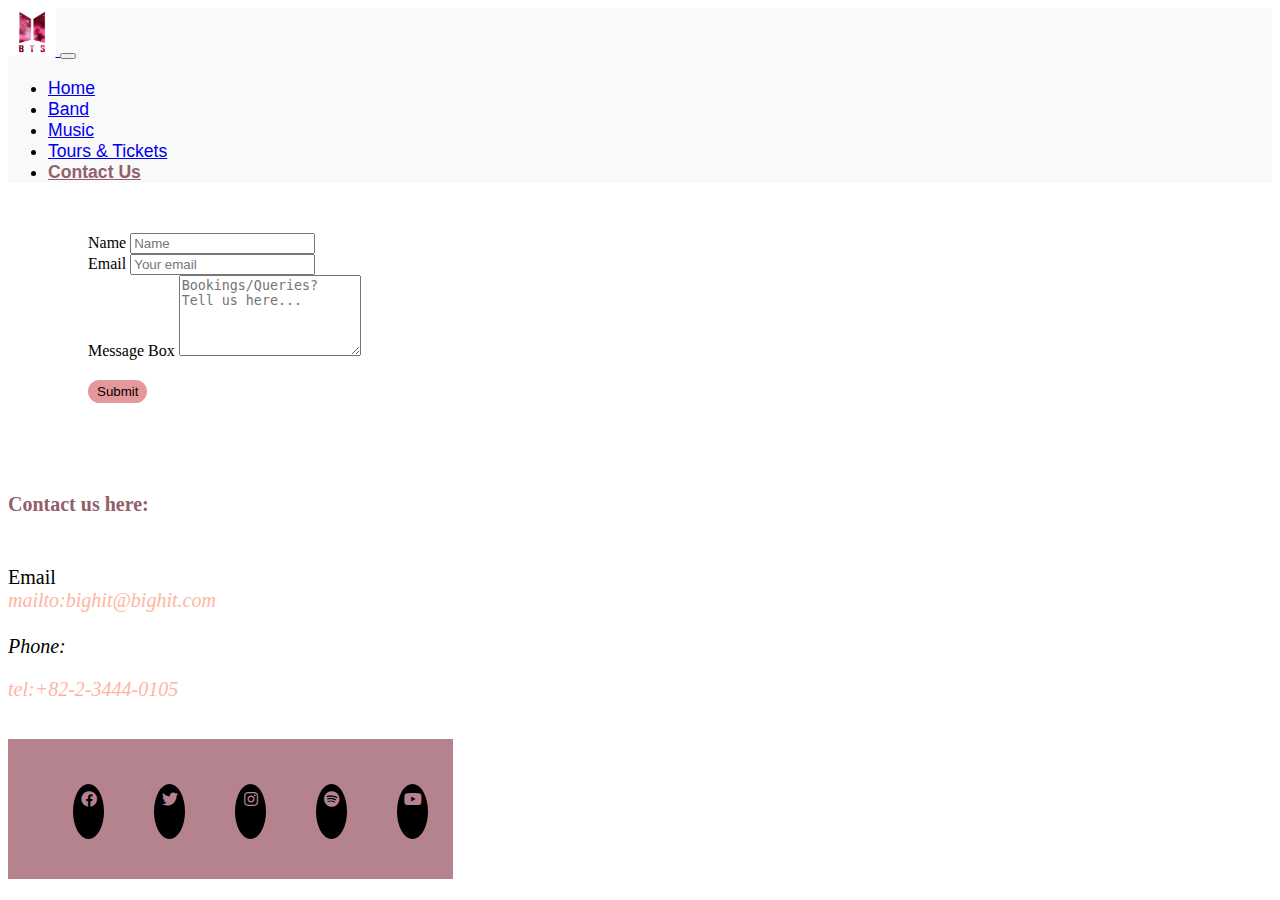
<file: contact-us.html>
<!DOCTYPE html>
<html lang="en">
<head>
    <meta charset="UTF-8">
    <meta name="viewport" content="width=device-width, initial-scale=1.0">
    <link rel="stylesheet" href="https://cdn.jsdelivr.net/npm/bootstrap@4.5.3/dist/css/bootstrap.min.css" integrity="sha384-TX8t27EcRE3e/ihU7zmQxVncDAy5uIKz4rEkgIXeMed4M0jlfIDPvg6uqKI2xXr2" crossorigin="anonymous" type="text/css">
    <link rel="stylesheet" href="https://cdnjs.cloudflare.com/ajax/libs/font-awesome/5.15.1/css/all.min.css" type="text/css">
    <link rel="stylesheet" href="assets/css/style.css">
    <title>BTS</title>
</head>
<body>
    <header>
<!-----------navbar code as per bootstrap documentation ------>
        <nav class="navbar navbar-default fixed-top navbar-light bg-light navbar-expand-lg" id="navbar">
               <a class="navbar-brand" href="index.html">
               <img src="assets/images/bts_logo.jpg" width="47.5" height="47.5" alt="bts_logo" loading="lazy" rel="noopener">
               </a>
           <button class="navbar-toggler" type="button" data-toggle="collapse" data-target="#navbarNav" aria-controls="navbarNav" aria-expanded="false" aria-label="Toggle navigation">
                 <span class="navbar-toggler-icon"></span>
           </button>
           <div class="collapse navbar-collapse mr-3" id="navbarNav">
                  <ul class="navbar-nav ml-auto" id="nav-menu">
                         <li class="nav-item active mr-2">
                                <a class="nav-link" href="index.html">Home</a>
                         </li>
                         <li class="nav-item mr-2">
                                <a class="nav-link" href="band.html">Band</a>
                         </li>
                         <li class="nav-item mr-2">
                                <a class="nav-link" href="music.html">Music</a>
                         </li>
                         <li class="nav-item mr-2">
                                <a class="nav-link" href="tours&tickets.html">Tours & Tickets</a>
                         </li>
                         <li class="nav-item mr-2">
                                <a class="nav-link current-page" href="contact-us.html">Contact Us</a>
                         </li>
                   </ul>
             </div>
       </nav>
   </header>
<!---------------------------------------------------------------------------Navbar end---->

<!------------------------------------------------------------Form section start--------->
    <section class="container form-section">
            <div class="row">
                    <div class="col-8">
                         <div class="center-form">
                            <form>
                              <label for="name">Name</label>
                              <input type="text" name="name" id="fullname" class="form-control" placeholder="Name" required><br/>
                              <label for="email">Email</label>
                              <input type="email" name="email" id="emailaddress" class="form-control" placeholder="Your email" required><br/>
                              <label for="query">Message Box</label>
                              <textarea rows="5" name="query" id="query" class="form-control" placeholder="Bookings/Queries? Tell us here..." required></textarea>
                              <div class="row">
                                 <div class="col">
                                     <button type="submit" class="btn btn-primary form-button" value="sumbit">Submit</button>
                                 </div>
                              </div>
                            </form>
                         </div>
                    </div>
                    <div class="col-3 email-contact">
                        <h4>Contact us here:</h4><br/>
                        <label for="email">Email</label>
                        <address> <a href="mailto:bighit@bighit.com">mailto:bighit@bighit.com</a><br/>
                        <br/>
                        <label for="phone-number">Phone:</label>
                         <p><a href="tel:+82-2-3444-0105">tel:+82-2-3444-0105</a></p>
                        </address>
                    </div><br/>
            </div>
    </section>
 <!-------------------------Footer start/ code as learned in code institute module----->
    <footer class="container-fluid">
         <div class="row">
              <div class="col-sm-12">
                   <ul class="list-inline social-links">
                         <li class="list-inline-item">
                              <a href="https://www.facebook.com/bangtan.official" target="_blank">
                                    <i class="fab fa-facebook" aria-hidden="true"></i>
                                    <span class="sr-only">Facebook</span>
                              </a>
                    </li>
                    <li class="list-inline-item">
                              <a href="https://twitter.com/bts_bighit" target="_blank">
                                     <i class="fab fa-twitter" aria-hidden="true"></i>
                                     <span class="sr-only">Twitter</span>
                              </a>
                     </li>
                     <li class="list-inline-item">
                              <a href="https://www.instagram.com/bts.bighitofficial/" target="_blank">
                                     <i class="fab fa-instagram" aria-hidden="true"></i>
                                     <span class="sr-only">Instagram</span>
                              </a>
                      </li>
                      <li class="list-inline-item">
                              <a href="https://open.spotify.com/artist/3Nrfpe0tUJi4K4DXYWgMUX" target="_blank">
                                     <i class="fab fa-spotify" aria-hidden="true"></i>
                                     <span class="sr-only">Spotify</span>
                              </a>
                      </li>
                      <li class="list-inline-item">
                              <a href="https://www.youtube.com/c/BigHitLabels" target="_blank">
                                     <i class="fab fa-youtube" aria-hidden="true"></i>
                                     <span class="sr-only">Youtube</span>
                              </a>
                      </li>
                   </ul>
              </div>
         </div>
    </footer>

<script src="https://code.jquery.com/jquery-3.5.1.slim.min.js" integrity="sha384-DfXdz2htPH0lsSSs5nCTpuj/zy4C+OGpamoFVy38MVBnE+IbbVYUew+OrCXaRkfj" crossorigin="anonymous"></script>
<script src="https://cdn.jsdelivr.net/npm/popper.js@1.16.1/dist/umd/popper.min.js" integrity="sha384-9/reFTGAW83EW2RDu2S0VKaIzap3H66lZH81PoYlFhbGU+6BZp6G7niu735Sk7lN" crossorigin="anonymous"></script>
<script src="https://cdn.jsdelivr.net/npm/bootstrap@4.5.3/dist/js/bootstrap.min.js" integrity="sha384-w1Q4orYjBQndcko6MimVbzY0tgp4pWB4lZ7lr30WKz0vr/aWKhXdBNmNb5D92v7s" crossorigin="anonymous"></script>   
</body>
</html>
</file>
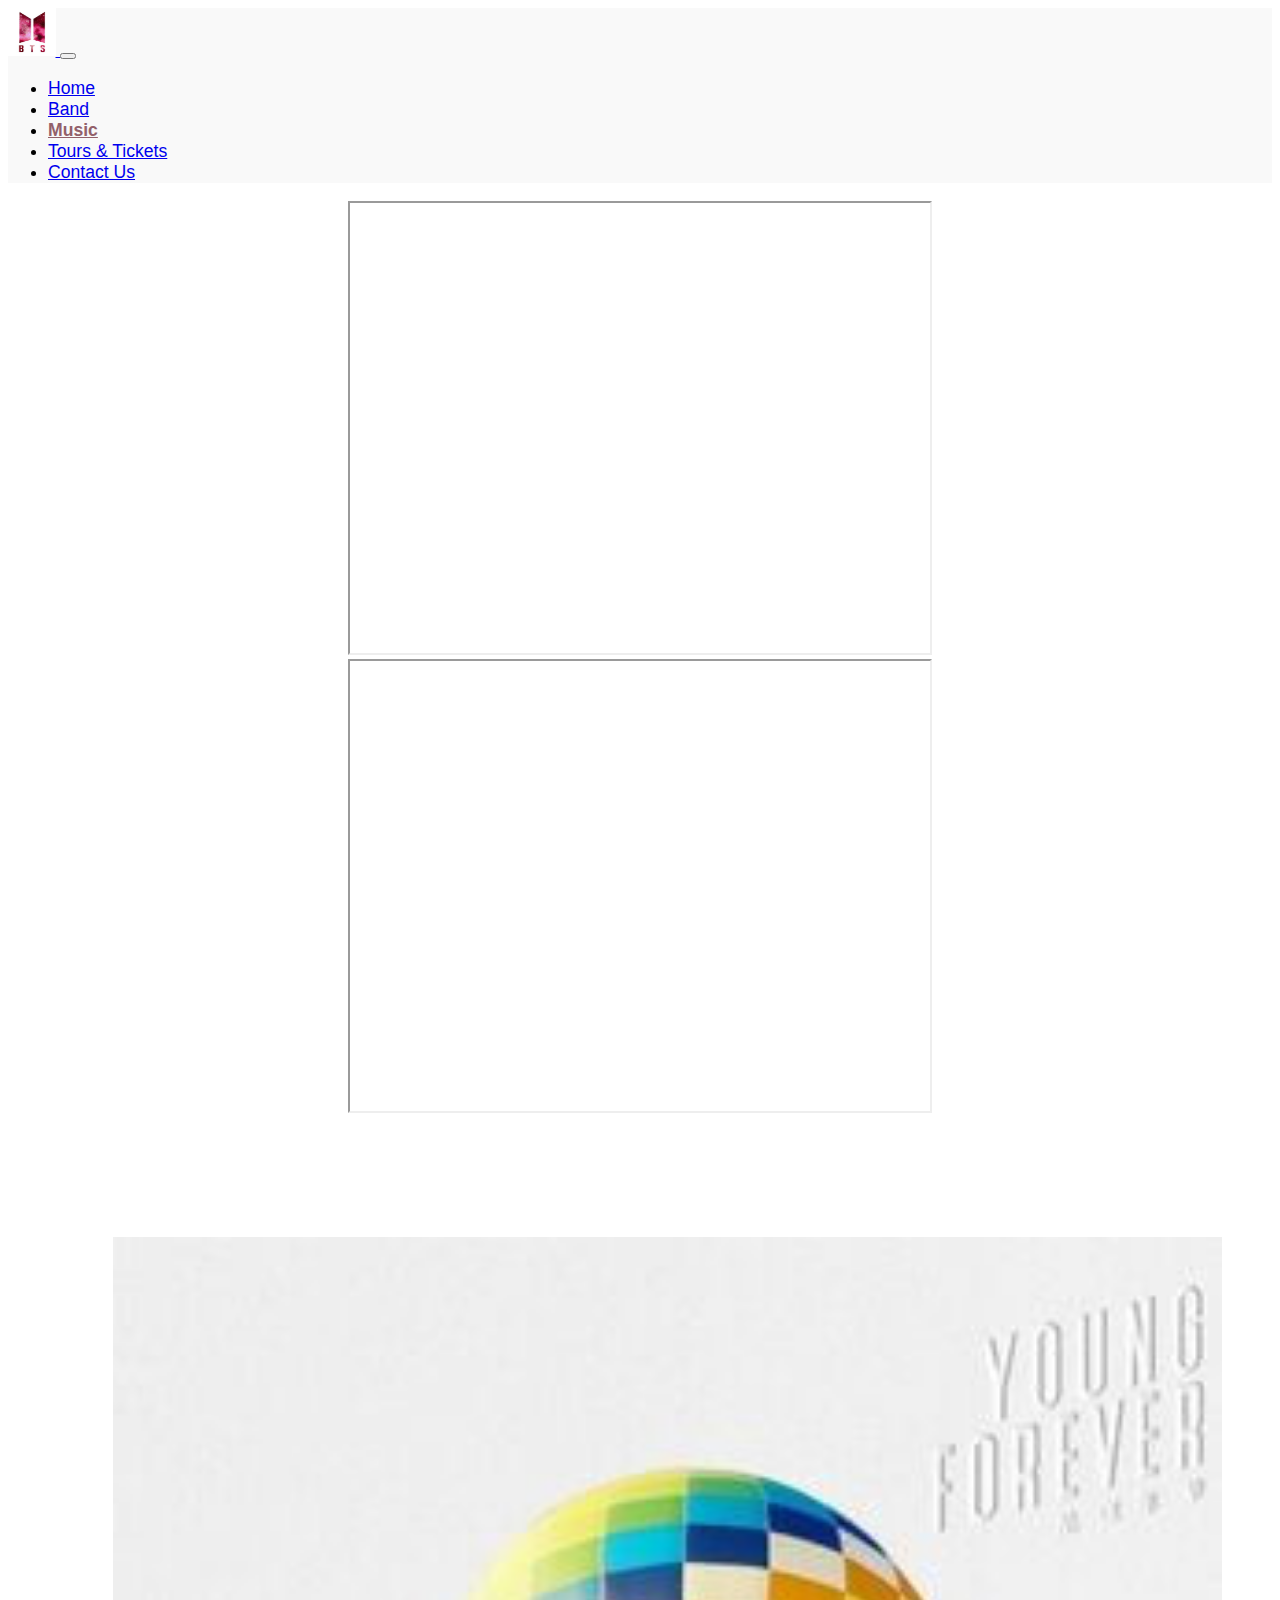
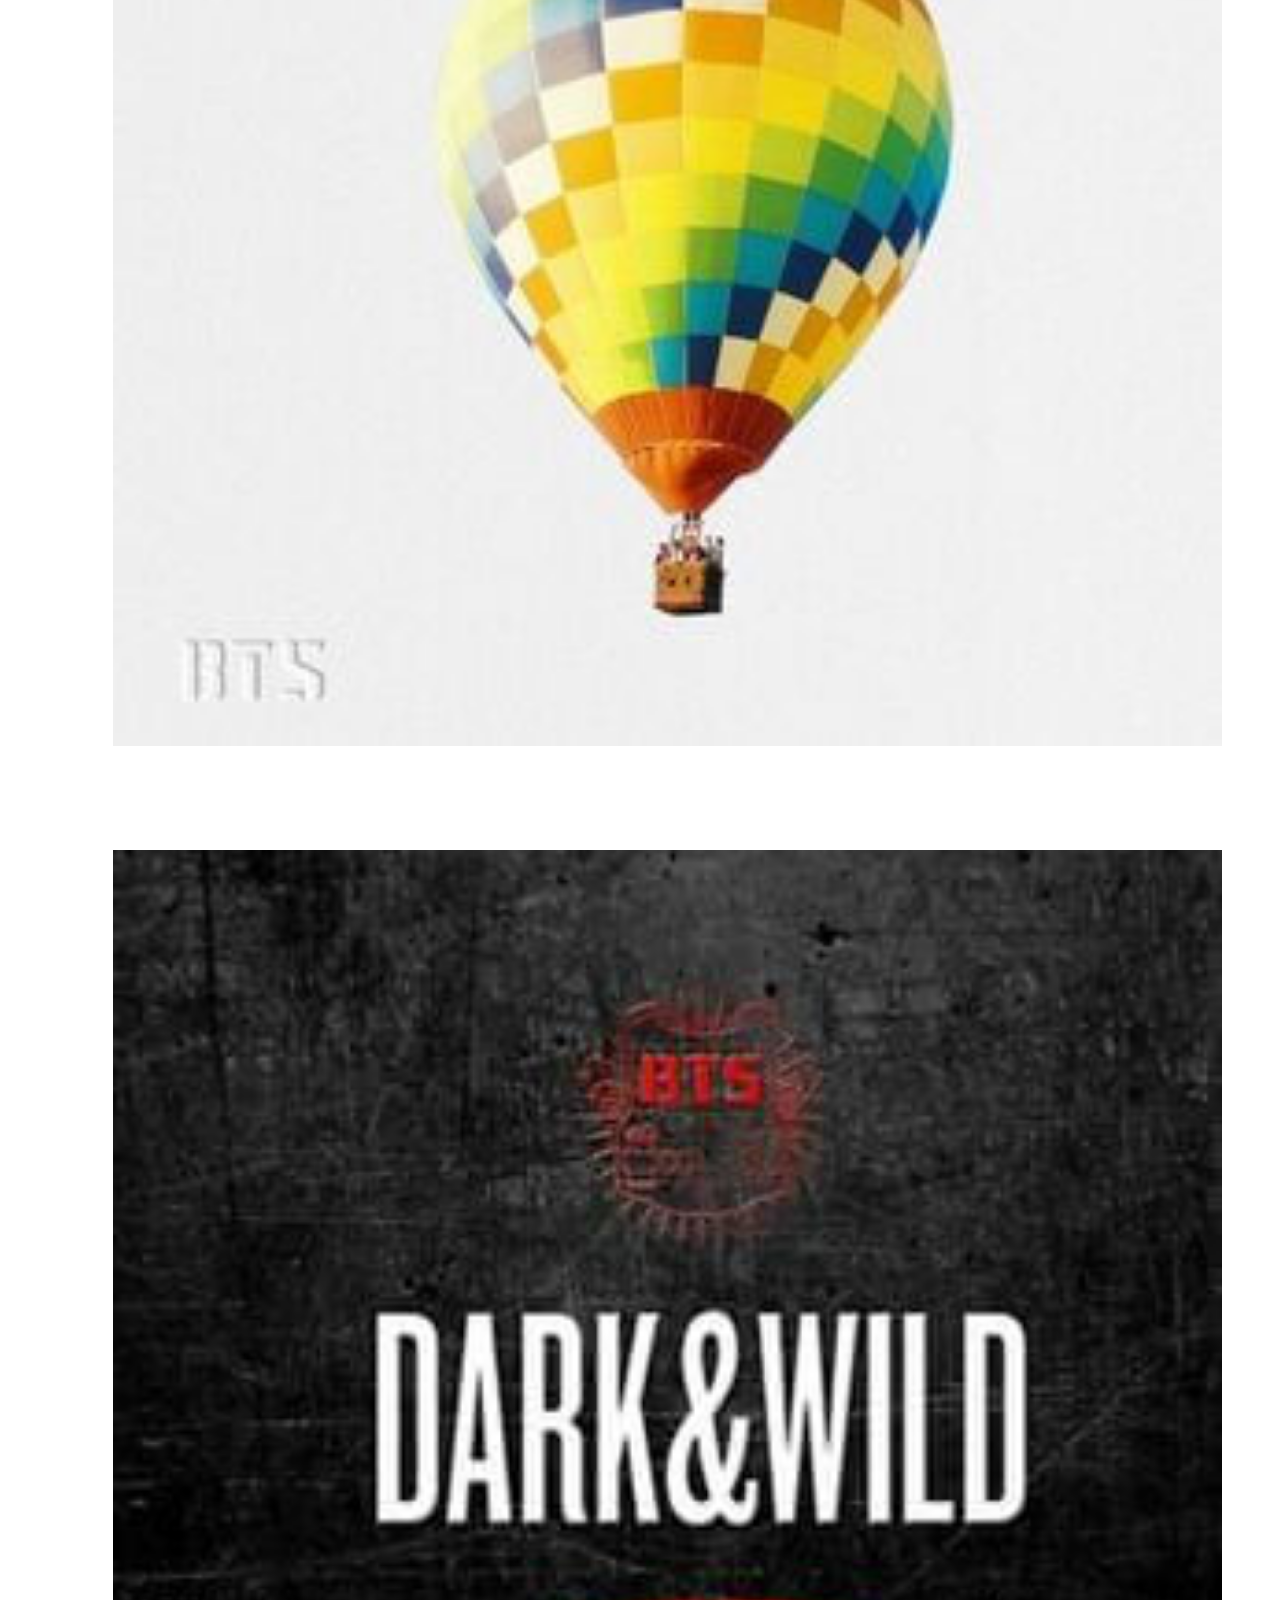
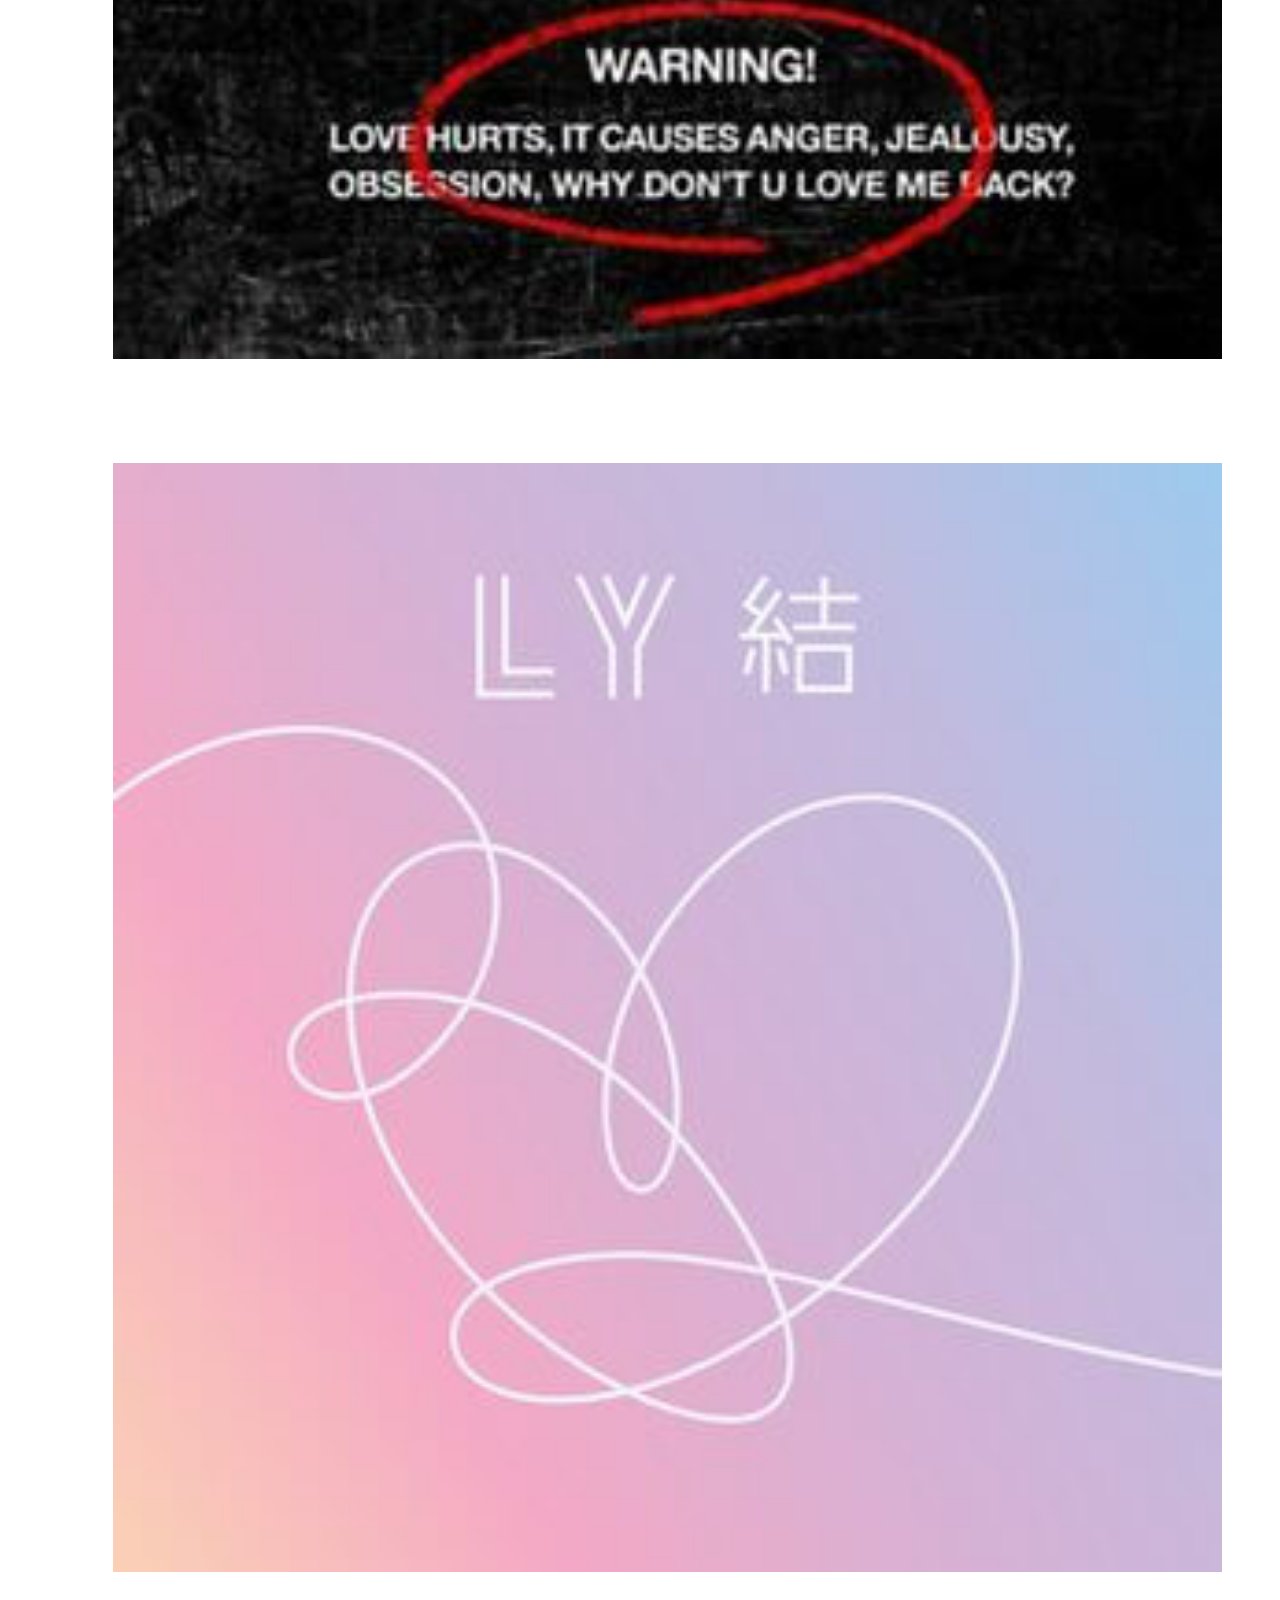
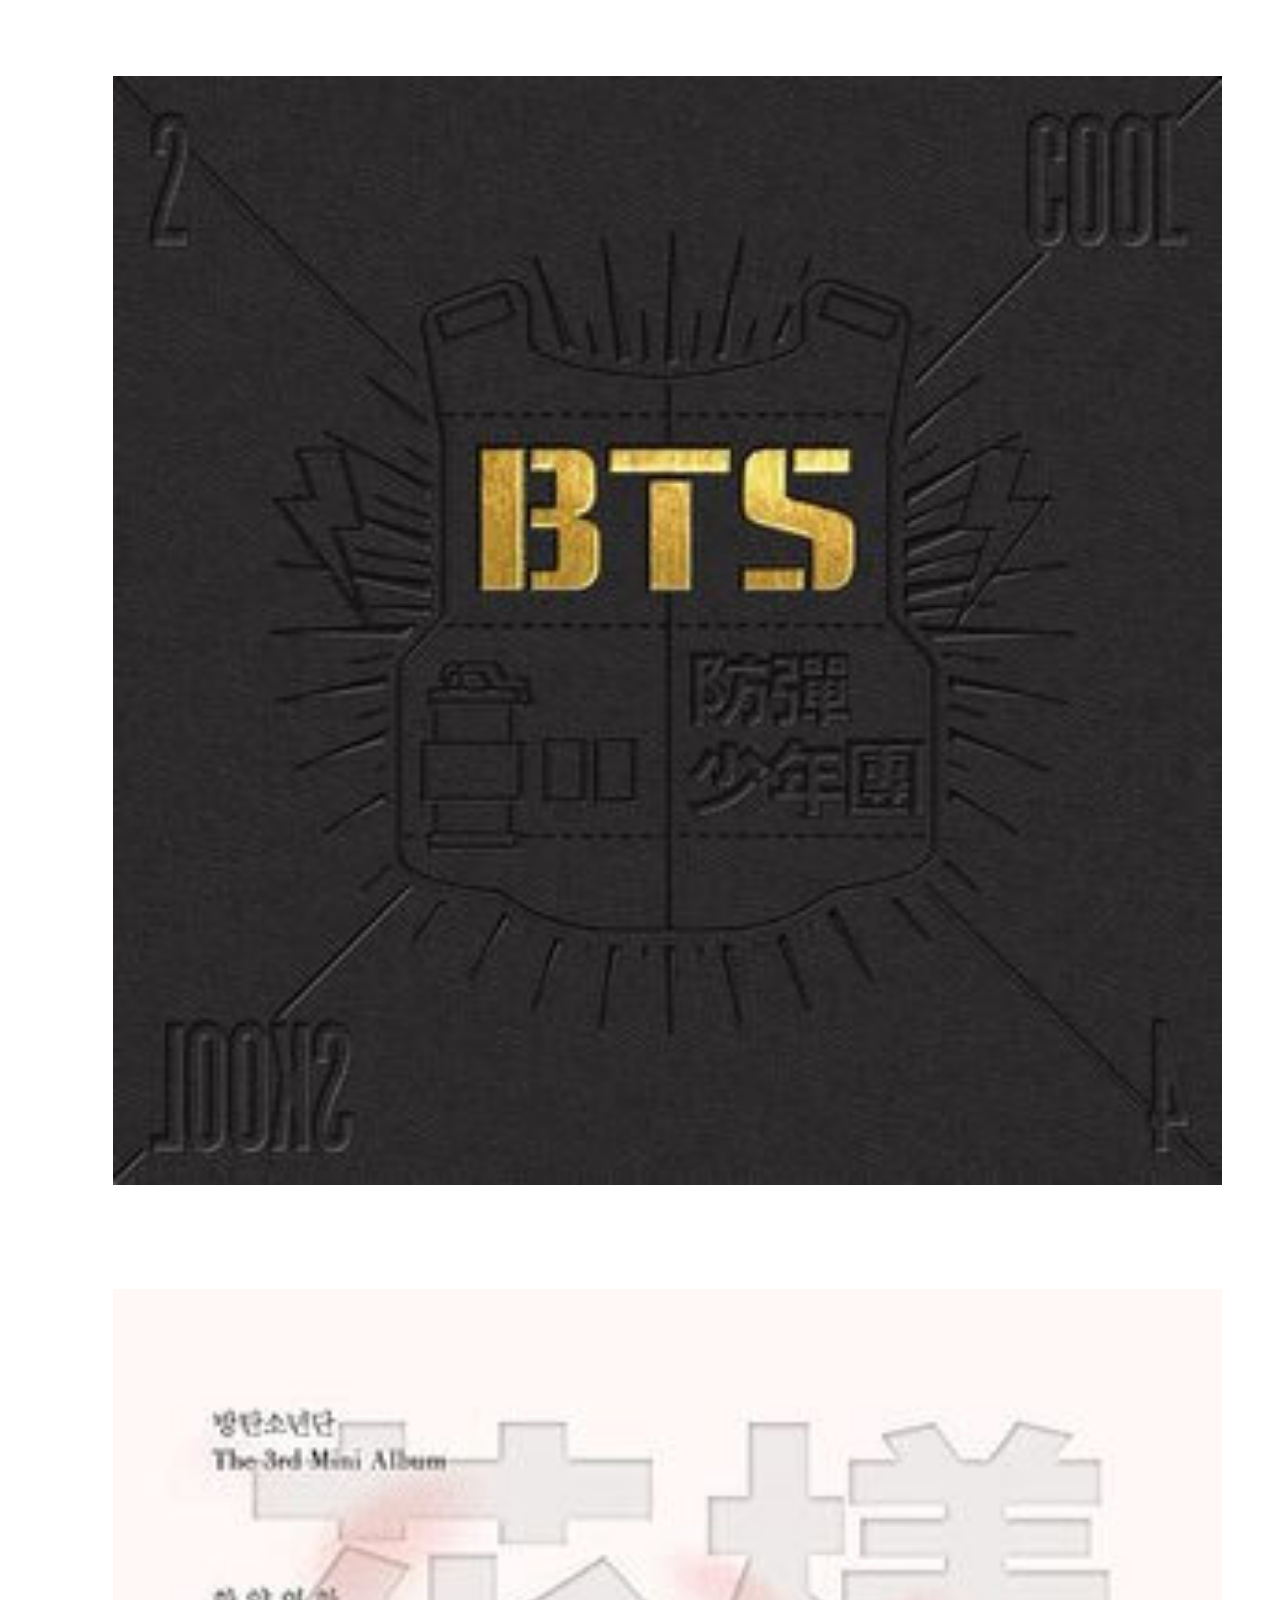
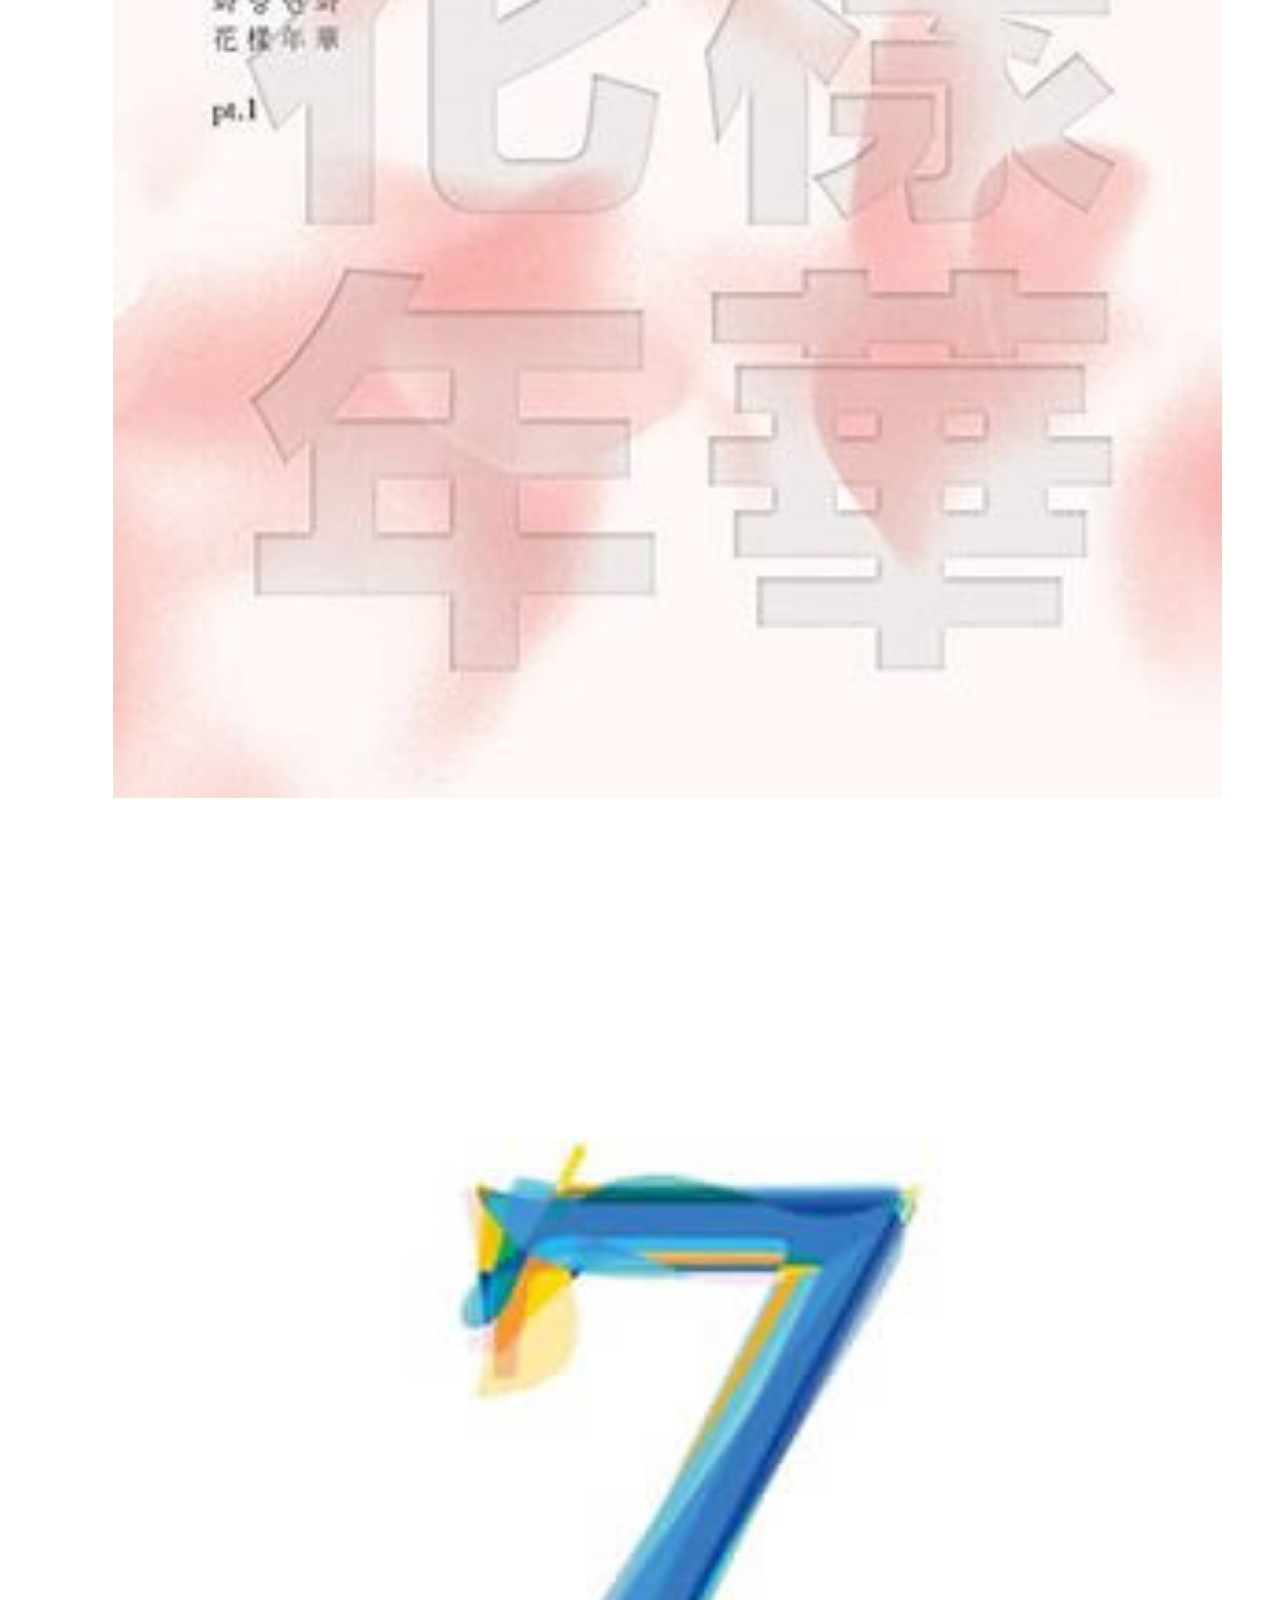
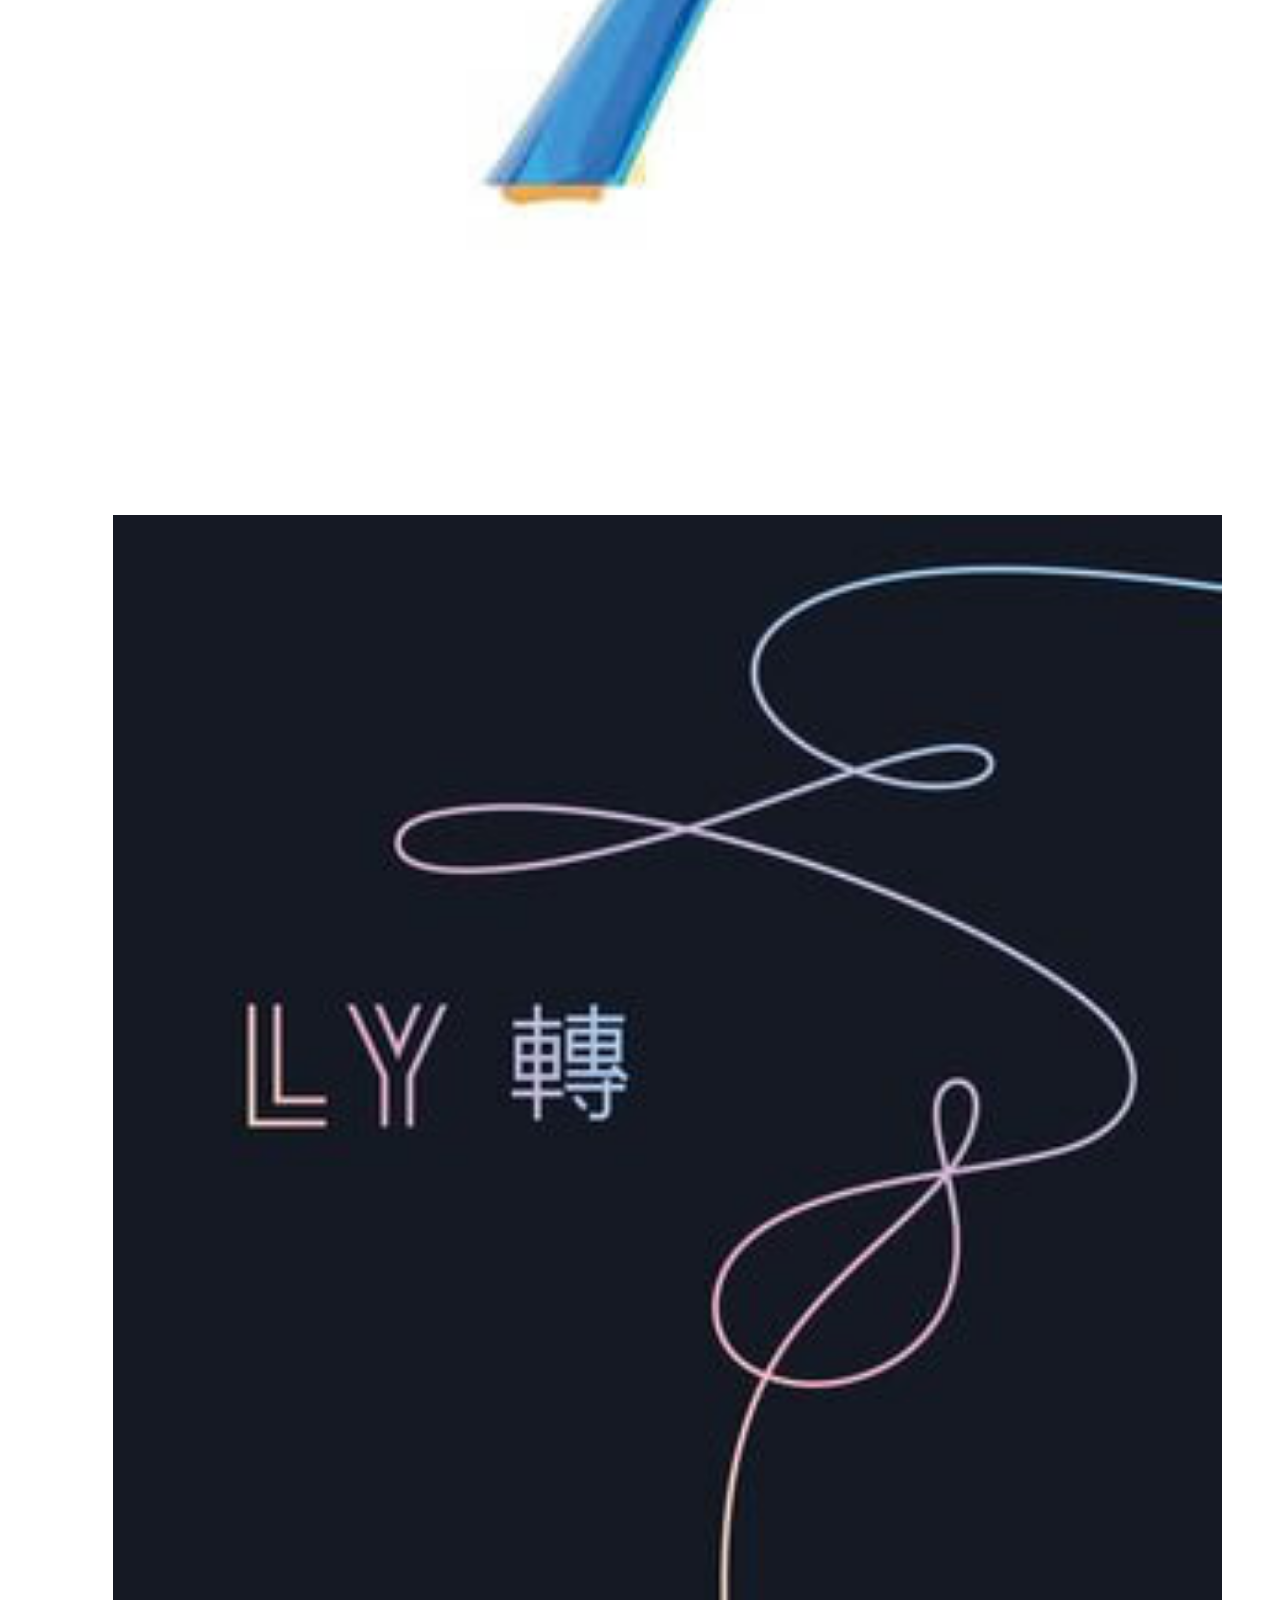
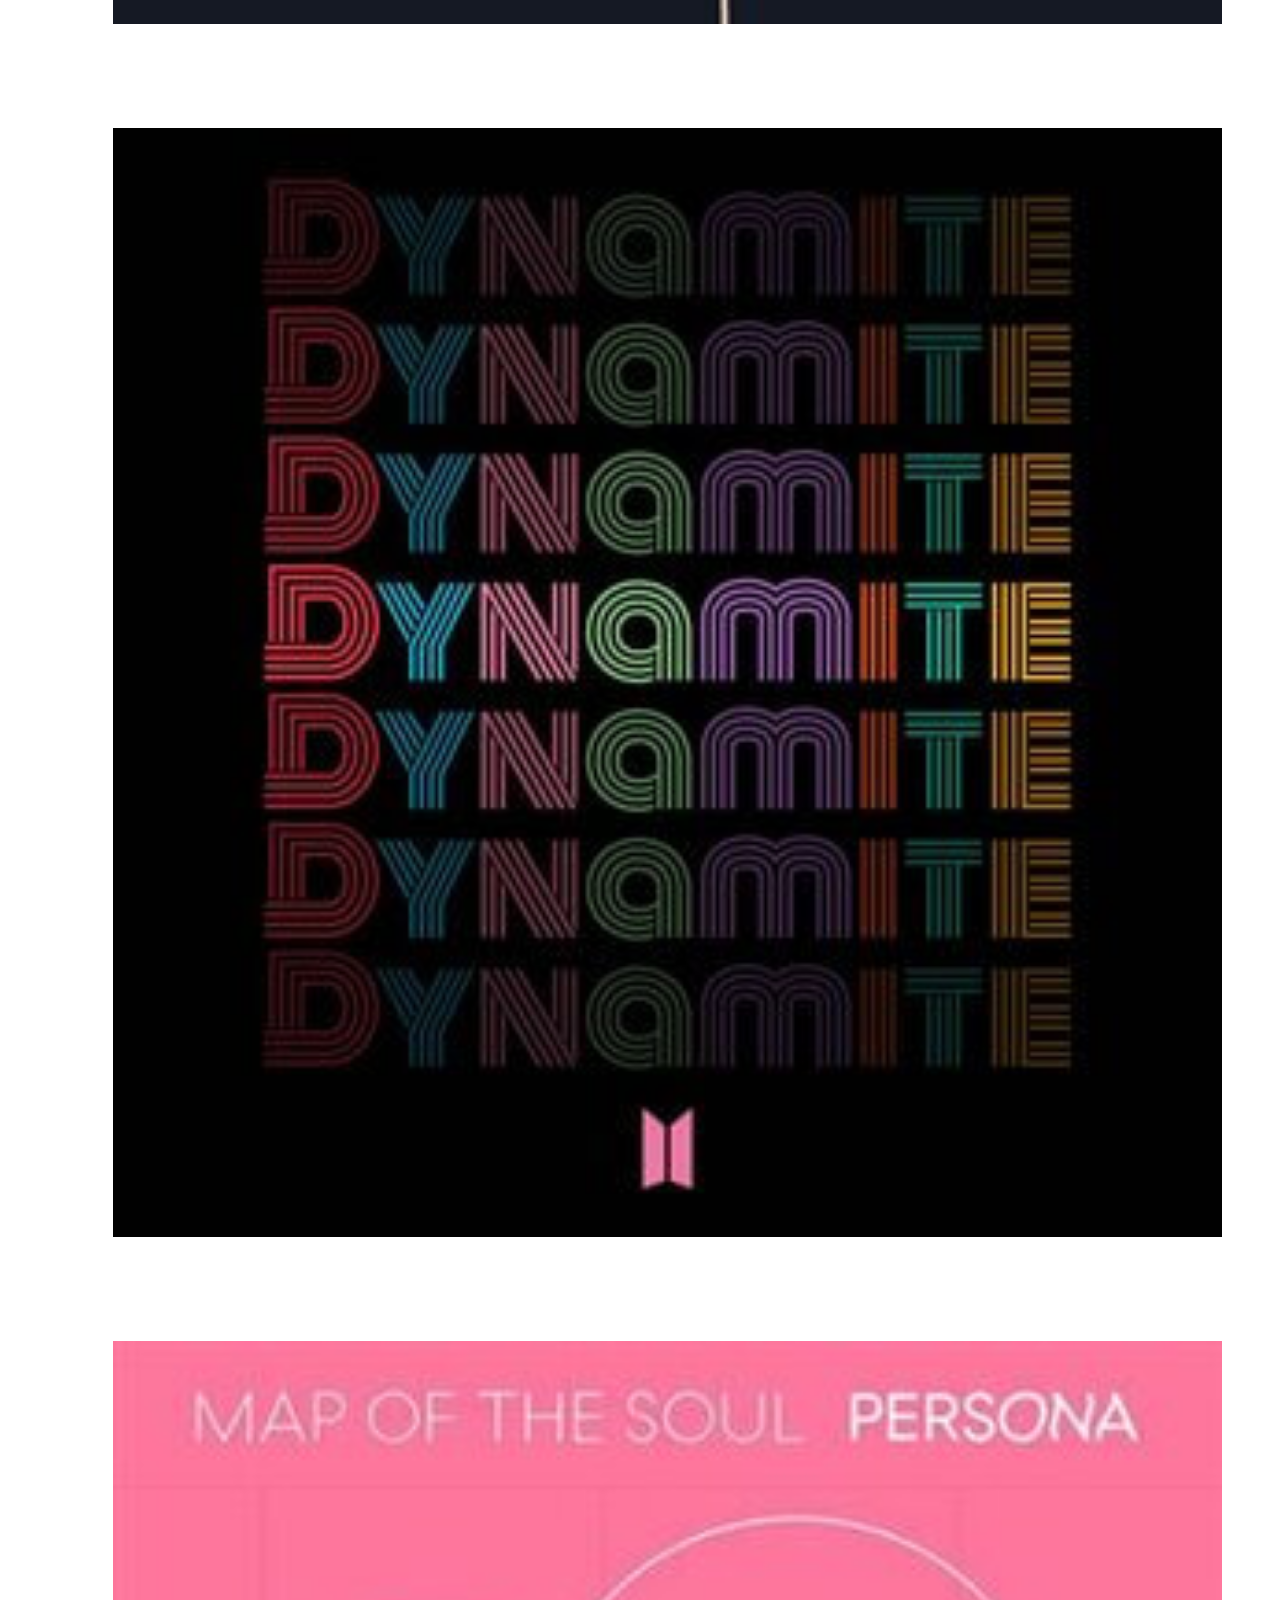
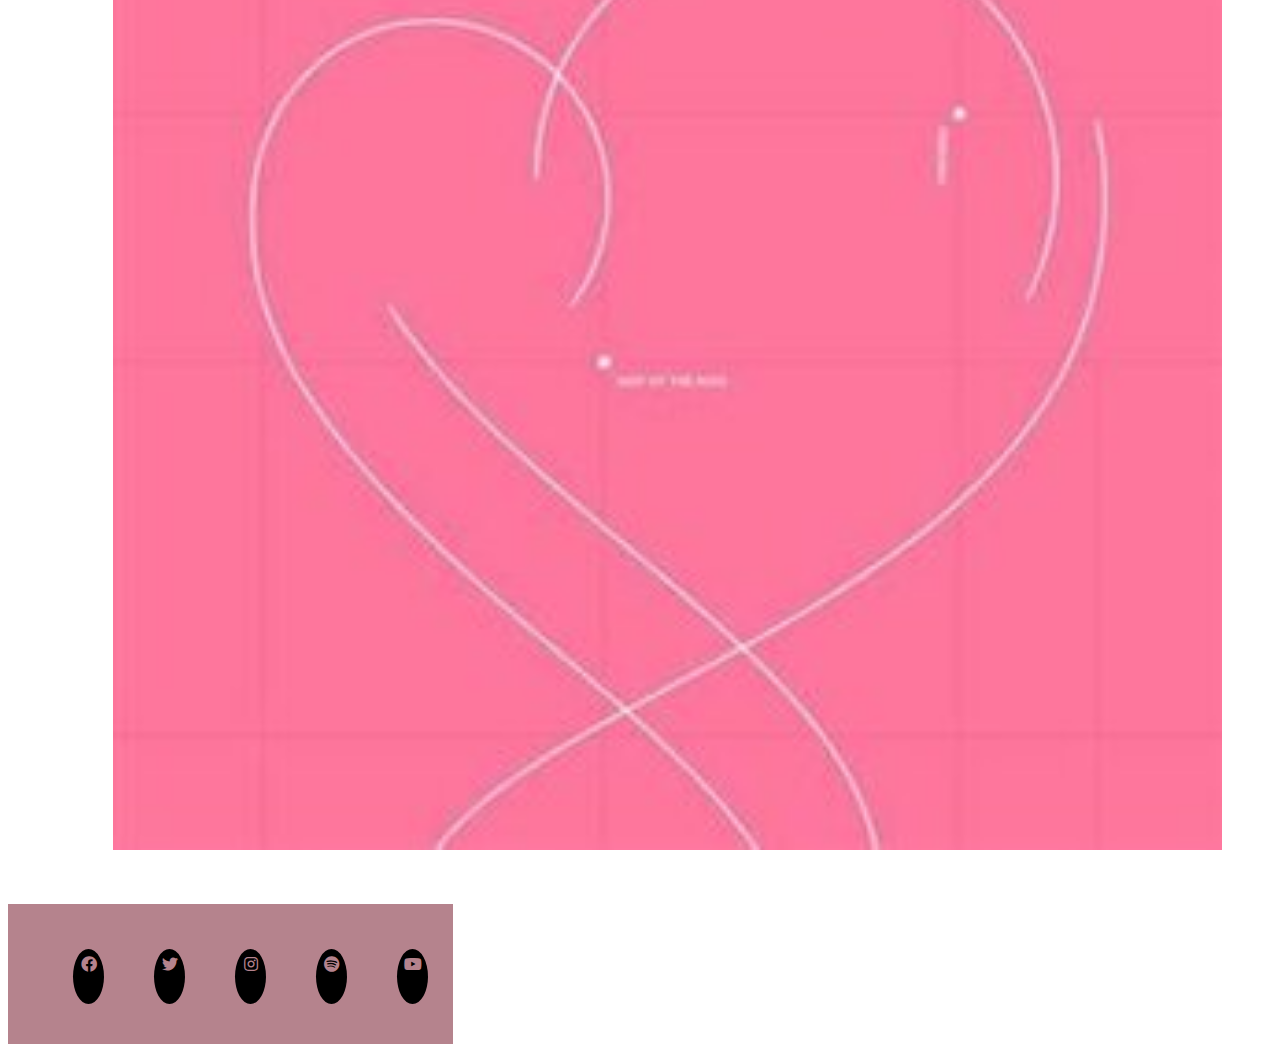
<file: music.html>
<!DOCTYPE html>
<html lang="en">
<head>
    <meta charset="UTF-8">
    <meta name="viewport" content="width=device-width, initial-scale=1.0">
    <link rel="stylesheet" href="https://cdn.jsdelivr.net/npm/bootstrap@4.5.3/dist/css/bootstrap.min.css" integrity="sha384-TX8t27EcRE3e/ihU7zmQxVncDAy5uIKz4rEkgIXeMed4M0jlfIDPvg6uqKI2xXr2" crossorigin="anonymous" type="text/css">
    <link rel="stylesheet" href="https://cdnjs.cloudflare.com/ajax/libs/font-awesome/5.15.1/css/all.min.css" type="text/css">
    <link rel="stylesheet" href="assets/css/style.css">
    <title>BTS</title>
</head>
<body>
    <header>
<!-----------navbar code as per bootstrap documentation ------>
        <nav class="navbar navbar-default fixed-top navbar-light bg-light navbar-expand-lg" id="navbar">
               <a class="navbar-brand" href="index.html">
               <img src="assets/images/bts_logo.jpg" width="47.5" height="47.5" alt="bts_logo" loading="lazy" rel="noopener">
               </a>
           <button class="navbar-toggler" type="button" data-toggle="collapse" data-target="#navbarNav" aria-controls="navbarNav" aria-expanded="false" aria-label="Toggle navigation">
                 <span class="navbar-toggler-icon"></span>
           </button>
           <div class="collapse navbar-collapse mr-3" id="navbarNav">
                  <ul class="navbar-nav ml-auto" id="nav-menu">
                         <li class="nav-item active mr-2">
                                <a class="nav-link" href="index.html">Home</a>
                         </li>
                         <li class="nav-item mr-2">
                                <a class="nav-link" href="band.html">Band</a>
                         </li>
                         <li class="nav-item mr-2">
                                <a class="nav-link current-page" href="music.html">Music</a>
                         </li>
                         <li class="nav-item mr-2">
                                <a class="nav-link" href="tours&tickets.html">Tours & Tickets</a>
                         </li>
                         <li class="nav-item mr-2">
                                <a class="nav-link" href="contact-us.html">Contact Us</a>
                         </li>
                   </ul>
             </div>
       </nav>
   </header>
<!---------------------------------------------------------------------------navbar end---->
<!------------------------youtube video embedded. code idea from w3schools.com/bootstrap-->
    <section class="frame-container">
             <div class="row">
               <div class="col-6" id="first-frame">
                      <div>
                         <iframe src="https://www.youtube.com/embed/ALj5MKjy2BU" width="580" height="450" rel="noopener"> </iframe>
                      </div>
                </div>
                <div class="col-6">
                      <div>
                         <iframe src="https://www.youtube.com/embed/gdZLi9oWNZg" width="580" height="450" rel="noopener"> </iframe>
                      </div>
                </div>
             </div>
  </section>
<!------------------------------------------------------------Album Container------>
    <section>
        <div class="album-container">
            <div class="row album-row">
                   <div class="column">
                        <a href="https://ibighit.com/bts/eng/" target="_blank"><img src="assets/images/album_youth.jpg" alt="album_youth" style="width:100%" rel="noopener"></a>
                   </div>
                    <div class="column">
                        <a href="https://ibighit.com/bts/eng/" target="_blank"><img src="assets/images/album_dark.jpg" alt="album_dark" style="width:100%" rel="noopener"></a>
                   </div>
                   <div class="column">
                        <a href="https://ibighit.com/bts/eng/" target="_blank"><img src="assets/images/album_answer.jpg" alt="album_answer" style="width:100%" rel="noopener"></a>
                   </div>
            </div>
            <div class="row album-row">
                   <div class="column">
                       <a href="https://ibighit.com/bts/eng/" target="_blank"><img src="assets/images/album_skool.jpg" alt="album_skool" style="width:100%" rel="noopener"></a>
                   </div>
                   <div class="column">
                        <a href="https://ibighit.com/bts/eng/" target="_blank"><img src="assets/images/album_hyyh.jpg" alt="album_hyyh" style="width:100%" rel="noopener"></a>
                   </div>
                    <div class="column">
                        <a href="https://ibighit.com/bts/eng/" target="_blank"><img src="assets/images/album_7.jpg" alt="album_7" style="width:100%" rel="noopener"></a>
                   </div>
            </div>
            <div class="row album-row">
                   <div class="column">
                       <a href="https://ibighit.com/bts/eng/" target="_blank"><img src="assets/images/album_tear.jpg" alt="album_tear" style="width:100%" rel="noopener"></a>
                   </div>
                   <div class="column">
                        <a href="https://ibighit.com/bts/eng/" target="_blank"><img src="assets/images/album_dynamite.jpg" alt="album_dynamite" style="width:100%" rel="noopener"></a>
                   </div>
                    <div class="column">
                        <a href="https://ibighit.com/bts/eng/" target="_blank"><img src="assets/images/album_persona.jpg" alt="album_persona" style="width:100%" rel="noopener"></a>
                   </div>
            </div>
        </div>
    </section>
 <!-------------------------Footer start/ code as learned in code institute module----->
    <footer class="container-fluid">
         <div class="row">
              <div class="col-sm-12">
                   <ul class="list-inline social-links">
                         <li class="list-inline-item">
                              <a href="https://www.facebook.com/bangtan.official" target="_blank">
                                    <i class="fab fa-facebook" aria-hidden="true"></i>
                                    <span class="sr-only">Facebook</span>
                              </a>
                    </li>
                    <li class="list-inline-item">
                              <a href="https://twitter.com/bts_bighit" target="_blank">
                                     <i class="fab fa-twitter" aria-hidden="true"></i>
                                     <span class="sr-only">Twitter</span>
                              </a>
                     </li>
                     <li class="list-inline-item">
                              <a href="https://www.instagram.com/bts.bighitofficial/" target="_blank">
                                     <i class="fab fa-instagram" aria-hidden="true"></i>
                                     <span class="sr-only">Instagram</span>
                              </a>
                      </li>
                      <li class="list-inline-item">
                              <a href="https://open.spotify.com/artist/3Nrfpe0tUJi4K4DXYWgMUX" target="_blank">
                                     <i class="fab fa-spotify" aria-hidden="true"></i>
                                     <span class="sr-only">Spotify</span>
                              </a>
                      </li>
                      <li class="list-inline-item">
                              <a href="https://www.youtube.com/c/BigHitLabels" target="_blank">
                                     <i class="fab fa-youtube" aria-hidden="true"></i>
                                     <span class="sr-only">Youtube</span>
                              </a>
                      </li>
                   </ul>
              </div>
         </div>
    </footer>

<script src="https://code.jquery.com/jquery-3.5.1.slim.min.js" integrity="sha384-DfXdz2htPH0lsSSs5nCTpuj/zy4C+OGpamoFVy38MVBnE+IbbVYUew+OrCXaRkfj" crossorigin="anonymous"></script>
<script src="https://cdn.jsdelivr.net/npm/popper.js@1.16.1/dist/umd/popper.min.js" integrity="sha384-9/reFTGAW83EW2RDu2S0VKaIzap3H66lZH81PoYlFhbGU+6BZp6G7niu735Sk7lN" crossorigin="anonymous"></script>
<script src="https://cdn.jsdelivr.net/npm/bootstrap@4.5.3/dist/js/bootstrap.min.js" integrity="sha384-w1Q4orYjBQndcko6MimVbzY0tgp4pWB4lZ7lr30WKz0vr/aWKhXdBNmNb5D92v7s" crossorigin="anonymous"></script>   
</body>
</html>
</file>
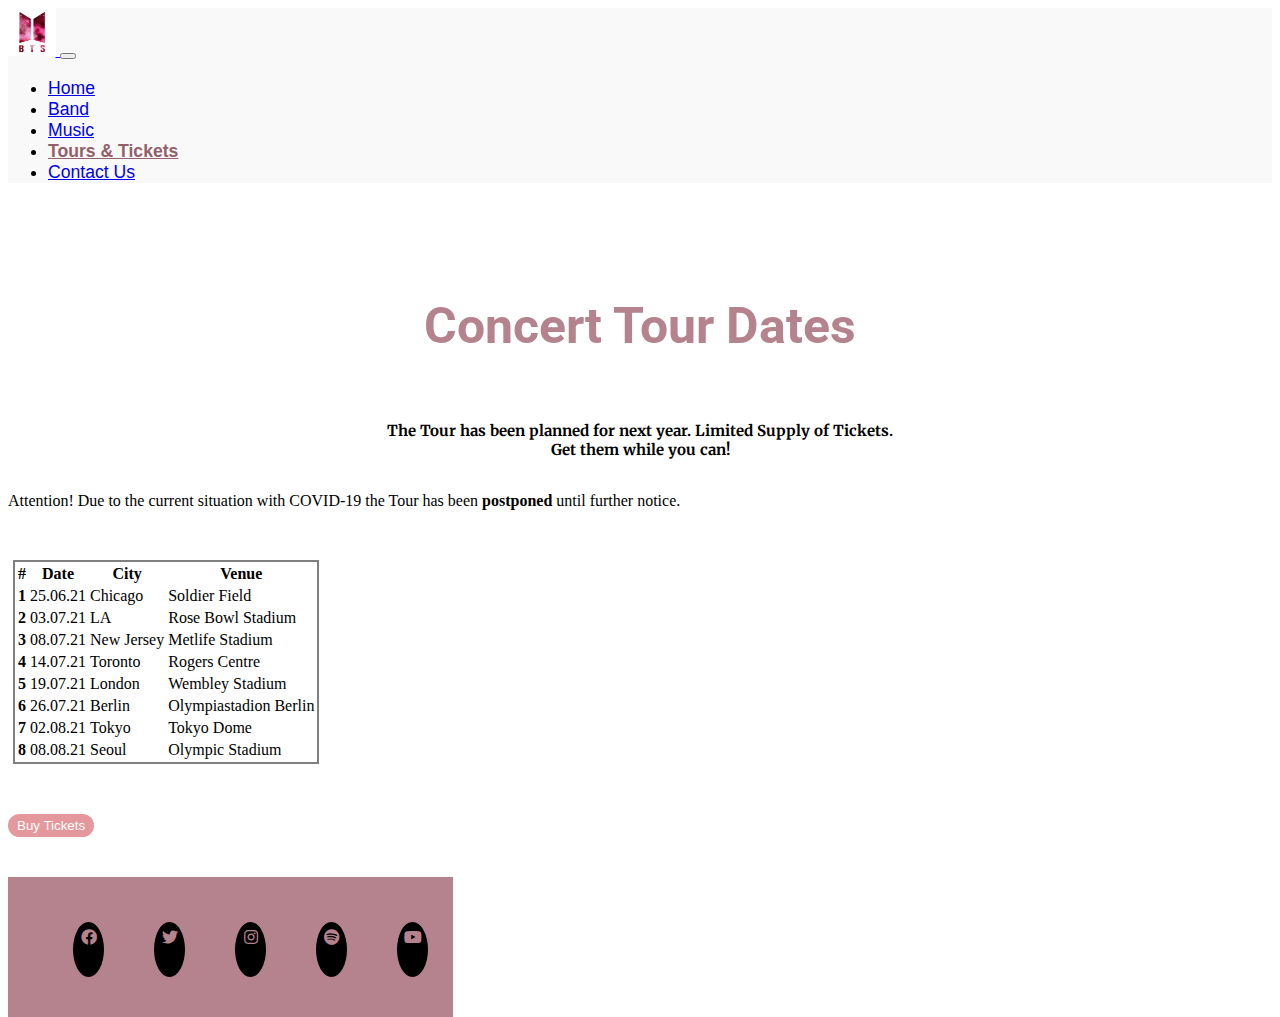
<file: tours&tickets.html>
<!DOCTYPE html>
<html lang="en">
<head>
    <meta charset="UTF-8">
    <meta name="viewport" content="width=device-width, initial-scale=1.0">
    <link rel="stylesheet" href="https://cdn.jsdelivr.net/npm/bootstrap@4.5.3/dist/css/bootstrap.min.css" integrity="sha384-TX8t27EcRE3e/ihU7zmQxVncDAy5uIKz4rEkgIXeMed4M0jlfIDPvg6uqKI2xXr2" crossorigin="anonymous" type="text/css">
    <link rel="stylesheet" href="https://cdnjs.cloudflare.com/ajax/libs/font-awesome/5.15.1/css/all.min.css" type="text/css">
    <link rel="stylesheet" href="assets/css/style.css">
    <title>BTS</title>
</head>
<body>
    <header>
<!-----------navbar code as per bootstrap documentation ------>
        <nav class="navbar navbar-default fixed-top navbar-light bg-light navbar-expand-lg" id="navbar">
               <a class="navbar-brand" href="index.html">
               <img src="assets/images/bts_logo.jpg" width="47.5" height="47.5" alt="bts_logo" loading="lazy" rel="noopener">
               </a>
           <button class="navbar-toggler" type="button" data-toggle="collapse" data-target="#navbarNav" aria-controls="navbarNav" aria-expanded="false" aria-label="Toggle navigation">
                 <span class="navbar-toggler-icon"></span>
           </button>
           <div class="collapse navbar-collapse mr-3" id="navbarNav">
                  <ul class="navbar-nav ml-auto" id="nav-menu">
                         <li class="nav-item active mr-2">
                                <a class="nav-link" href="index.html">Home</a>
                         </li>
                         <li class="nav-item mr-2">
                                <a class="nav-link" href="band.html">Band</a>
                         </li>
                         <li class="nav-item mr-2">
                                <a class="nav-link" href="music.html">Music</a>
                         </li>
                         <li class="nav-item mr-2">
                                <a class="nav-link current-page" href="tours&tickets.html">Tours & Tickets</a>
                         </li>
                         <li class="nav-item mr-2">
                                <a class="nav-link" href="contact-us.html">Contact Us</a>
                         </li>
                   </ul>
             </div>
       </nav>
   </header>
 <!---------------------------------------------------------------------------navbar end---->
 <!-----------------------------------------------Table container start:code as per bootstrap-->   
    <section>
      <div class="tour-container">
           <div class="row">
                <div class="col-6 offset-3">
                     <h1>Concert Tour Dates</h1><br>
                      <h3> The Tour has been planned for next year. 
                        Limited Supply of Tickets. <br/>
                        Get them while you can!
                      </h3><br>
                      <div class="alert alert-danger" role="alert">
                          Attention! Due to the current situation with COVID-19
                           the Tour has been <strong>postponed</strong> until further notice.
                      </div>
                </div>
            </div>
        </div>
        <table class="table table-striped">
             <thead>
                   <tr>
                      <th scope="col">#</th>
                      <th scope="col">Date</th>
                      <th scope="col">City</th>
                      <th scope="col">Venue</th>
                   </tr>
              </thead>
              <tbody class="table-row">
                    <tr>
                        <th scope="row">1</th>
                        <td>25.06.21</td>
                        <td>Chicago</td>
                        <td>Soldier Field</td>
                    </tr>
                    <tr>
                        <th scope="row">2</th>
                        <td>03.07.21</td>
                        <td>LA</td>
                        <td>Rose Bowl Stadium</td>
                    </tr>
                    <tr>
                        <th scope="row">3</th>
                        <td>08.07.21</td>
                        <td>New Jersey</td>
                        <td>Metlife Stadium</td>
                    </tr>
              </tbody>
              <tbody>
                    <tr>
                        <th scope="row">4</th>
                        <td>14.07.21</td>
                        <td>Toronto</td>
                        <td>Rogers Centre</td>
                    </tr>
                    <tr>
                        <th scope="row">5</th>
                        <td>19.07.21</td>
                        <td>London</td>
                        <td>Wembley Stadium</td>
                    </tr>
                    <tr>
                        <th scope="row">6</th>
                        <td>26.07.21</td>
                        <td>Berlin</td>
                        <td>Olympiastadion Berlin</td>
                    </tr>
              </tbody>
              <tbody>
                    <tr>
                        <th scope="row">7</th>
                        <td>02.08.21</td>
                        <td>Tokyo</td>
                        <td>Tokyo Dome</td>
                    </tr>
                    <tr>
                        <th scope="row">8</th>
                        <td>08.08.21</td>
                        <td>Seoul</td>
                        <td>Olympic Stadium</td>
                    </tr>
              </tbody>
      </table>
    </section>
<!----------------------------------------------------Table end-------------->
    <section>
         <div class="container-fluid">
             <div class="row">
                    <div class="col-md-7 offset-5" >
                        <button type="button" class="ticket-button btn-lg" value="sumbit"><a href="https://discover.ticketmaster.co.uk/music/bts-43114/" target="_blank">Buy Tickets</a></button>
                    </div>
             </div>
         </div>
    </section>
     
<!-------------------------Footer start/ code as learned in code institute module----->
    <footer class="container-fluid">
         <div class="row">
              <div class="col-sm-12">
                   <ul class="list-inline social-links">
                         <li class="list-inline-item">
                              <a href="https://www.facebook.com/bangtan.official" target="_blank">
                                    <i class="fab fa-facebook" aria-hidden="true"></i>
                                    <span class="sr-only">Facebook</span>
                              </a>
                    </li>
                    <li class="list-inline-item">
                              <a href="https://twitter.com/bts_bighit" target="_blank">
                                     <i class="fab fa-twitter" aria-hidden="true"></i>
                                     <span class="sr-only">Twitter</span>
                              </a>
                     </li>
                     <li class="list-inline-item">
                              <a href="https://www.instagram.com/bts.bighitofficial/" target="_blank">
                                     <i class="fab fa-instagram" aria-hidden="true"></i>
                                     <span class="sr-only">Instagram</span>
                              </a>
                      </li>
                      <li class="list-inline-item">
                              <a href="https://open.spotify.com/artist/3Nrfpe0tUJi4K4DXYWgMUX" target="_blank">
                                     <i class="fab fa-spotify" aria-hidden="true"></i>
                                     <span class="sr-only">Spotify</span>
                              </a>
                      </li>
                      <li class="list-inline-item">
                              <a href="https://www.youtube.com/c/BigHitLabels" target="_blank">
                                     <i class="fab fa-youtube" aria-hidden="true"></i>
                                     <span class="sr-only">Youtube</span>
                              </a>
                      </li>
                   </ul>
              </div>
         </div>
    </footer>

<script src="https://code.jquery.com/jquery-3.5.1.slim.min.js" integrity="sha384-DfXdz2htPH0lsSSs5nCTpuj/zy4C+OGpamoFVy38MVBnE+IbbVYUew+OrCXaRkfj" crossorigin="anonymous"></script>
<script src="https://cdn.jsdelivr.net/npm/popper.js@1.16.1/dist/umd/popper.min.js" integrity="sha384-9/reFTGAW83EW2RDu2S0VKaIzap3H66lZH81PoYlFhbGU+6BZp6G7niu735Sk7lN" crossorigin="anonymous"></script>
<script src="https://cdn.jsdelivr.net/npm/bootstrap@4.5.3/dist/js/bootstrap.min.js" integrity="sha384-w1Q4orYjBQndcko6MimVbzY0tgp4pWB4lZ7lr30WKz0vr/aWKhXdBNmNb5D92v7s" crossorigin="anonymous"></script>   
</body>
</html>
</file>
<file: assets/css/style.css>
@import url("https://fonts.googleapis.com/css2?family=Playfair+Display&family=Roboto&display=swap");
@import url("https://fonts.googleapis.com/css2?family=Merriweather&family=Noto+Sans+JP&display=swap");

/*-----------------------------------------------------------------Heading */

header {
  margin: 0;
}

.logo {
  background: url("../images/bts_logo.jpg");
  background-repeat: no-repeat;
  width: 100%;
  height: auto;
  float: left;
  display: inline-block;
}

/*--------------------------------------------------------------------Navbar */

.navbar {
  font-family: playfair-display, sans-serif;
  font-weight: 500;
  font-size: 1.1rem;
  margin-bottom: 0px;
  border: 0;
  width: 100%;
  background-color: #f9f9f9;
}

#nav-menu a:hover {
  color: #b5838d;
  text-decoration: underline;
}

#navbar ul li a.current-page {
    font-weight: bold;
    color: #92606a;
}

body, {
  margin: 0;
  padding: 0;
  color: black;
  height: 100%;
}

/*----------------Hero-Image start. Code ideas from Love Running module/www.w3schools.com---*/

.hero-image {
  height: 500px;
  max-width: 100%;
  background-image: url("../images/hero-image.jpg");
  background-repeat: no-repeat;
  background-position: center;
  background-color: #e5989b;
  background-size: cover;
  position: relative;
}

.hero-button {
  text-align: center;
  border: 3px solid #e5989b;
  border-radius: 16px;
  background-color: #e5989b;
  font-weight: 500;
  font-size: 1.2em;
  font-family: "Roboto", sans-serif;
  margin-left: 210px;
  margin-top: 210px;
  cursor: pointer;
}

.hero-button a {
  text-decoration: none;
  color: #ffffff;
}

.hero-button a:hover {
  color: #6d6875;
  transition: all 0.35s ease-in-out;
  -moz-transition: all 0.35s ease-in-out;
  -webkit-transition: all 0.35s ease-in-out;
  -o-transition: all 0.35s ease-in-out;
}

/*---------------------------------------------------------------Jumbotron start-------*/

.jumbotron {
  background-color: #ffffff;
  text-align: center;
  font-family: "Playfair-Display", sans-serif;
  margin-left: 0;
  padding: 0;
  margin-top: 20px;
  margin-right: 50px;
}

.order-heading {
  color: #ffb4a2;
}

img.be-album {
    margin-left: 30px;
    margin-right: 0;
    display: inline-block;
}

.order-button {
  text-decoration: none;
  border: 3px solid #e5989b;
  border-radius: 16px;
  font-family: "Roboto", sans-serif;
  background-color: #e5989b;
}

.order-button a {
  color: #ffffff;
  text-decoration: none;
}

.order-button a:hover {
  color: #6d6875;
  transition: all 0.35s ease-in-out;
  -moz-transition: all 0.35s ease-in-out;
  -webkit-transition: all 0.35s ease-in-out;
  -o-transition: all 0.35s ease-in-out;
}

/*---------------------------------------------------------Images-Carousel start---*/

.carousel-inner {
  height: 545px;
}

/*--------------------------------------------------------------Band Profile---*/

.members-container {
  margin-top: 30px;
  text-align: center;
  margin-bottom: 30px;
}

/*-----code-idea from w3schools.com----------*/

.members-container h1 {
  text-shadow: 3px 3px 6px #b5838d;
}


.profile-container-fluid .profile-row {
  border-top: 3px solid black;
  border-left: 3px solid black;
  border-right: 3px solid black;
  border-bottom: 3px solid black;
  margin-left: 0;
  margin-right: 0; 
  margin-bottom: 5px;
}

.profile-container-fluid .profile-text {
  text-align: center;
  margin-top: 150px;
  font-family: "Playfair-Display", sans-serif;
  font-size: 18px;
}

.profile-photo {
    padding: 0;
}

.profile-text h2 {
  font-family: "Playfair-Display", sans-serif;
  font-size: 45px;
  font-weight: 600;
}

/*----------------------------------------------------------------Iframe-content-----*/

.frame-container {
  margin-bottom: 70px;
  padding: 0px;
  display: flex;
  justify-content: center;
  margin-top: 10px;
}

.article h2 {
  font-family: "Merriweather", sans-serif;
  color: #92606a;
}

.album-container {
  margin-left: 55px;
  margin-top: 60px;
  padding:0;  
}

.column {
  padding: 50px;
}

/*----------------------------------------------------------Striped-Table-----*/

.tour-container {
  margin-top: 80px;
  margin-bottom: 30px;
  align-content: center;
}

.tour-container h1 {
  color: #b5838d;
  font-size: 50px;
  font-family: "Roboto", sans-serif;
  text-align: center;
}
.tour-container h3 {
  color: black;
  font-size: 15px;
  font-family: "Merriweather", sans-serif;
  text-align: center;
}

.table-striped {
  max-width: none;
  table-layout: fixed;
  margin-bottom: 50px;
  margin-top: 50px;
  margin-left: 5px;
  margin-right: 20px;
  padding: 0;
  border-right: 2px solid grey;
  border-left: 2px solid grey;
  border-bottom: 2px solid grey;
  border-top: 2px solid grey;
}

.ticket-button {
  text-decoration: none;
  border: 3px solid #e5989b;
  border-radius: 16px;
  background-color: #e5989b;
  margin-bottom: 40px;
}

.ticket-button a {
  text-decoration: none;
  color: #ffffff;
}

.ticket-button a:hover {
  color: #6d6875;
  transition: all 0.35s ease-in-out;
  -moz-transition: all 0.35s ease-in-out;
  -webkit-transition: all 0.35s ease-in-out;
  -o-transition: all 0.35s ease-in-out;
}

/*------------------------------------------------------------Contact Form----*/

.form-section {
    margin-top: 30px;
    padding: 0;
}

.center-form {
  padding-top: 10px;
  margin-top: 50px;
  max-width: 60%;
  margin-bottom: 30px;
  margin-left: 80px;
  padding: 0;
}

.form-button {
  margin-top: 20px;
  border: 3px solid #e5989b;
  border-radius: 16px;
  background-color: #e5989b;
}

.form-button:hover {
  background-color: #e5989b;
  border: 3px solid #e5989b;
  border-radius: 16px;
  color: #6d6875;
}

.email-contact {
    margin-top: 90px;
    font-size: 20px;
    margin-right: 50px;
}

.email-contact h4 {
    color: #92606a;
}

.email-contact a {
    color: #ffb4a2;
    text-decoration: none;
}

.email-contact a:hover {
  color: #6d6875;
  transition: all 0.35s ease-in-out;
  -moz-transition: all 0.35s ease-in-out;
  -webkit-transition: all 0.35s ease-in-out;
  -o-transition: all 0.35s ease-in-out;
}

/*-------------------------------------------------------------------Footer----*/

/* -------------Code ideas taken from resume project lesson/w3schools.com---*/

footer {
  position: absolute;
  background-color: #b5838d;
  color: #6d6875;
  min-height: 120px;
  margin: 0;
}

/*---code idea from stackoverflow.com/resume project lesson---*/

.social-links {
  padding-bottom: 15px;
  padding-top: 20px;
  margin: 0;
  display: flex;
  justify-content: center;
}

.social-links li {
  display: inline-block;
  margin: 25px;
}

.social-links li a i {
  width: 31px;
  height: 31px;
  padding: 12px 0;
  text-decoration: none;
  border-radius: 50%;
  font-size: 16px;
  line-height: 7px;
  text-align: center;
  color: #b5838d;
  background-color: black;
  transition: all 0.35s ease-in-out;
  -moz-transition: all 0.35s ease-in-out;
  -webkit-transition: all 0.35s ease-in-out;
  -o-transition: all 0.35s ease-in-out;
}

.social-links li a i:hover {
  background: #6d6875;
}


@media screen and (max-width:1200px) {

   .jumbotron-fluid {
       margin-top: 80px;
       clear: left;
       display: block;
       text-align: center;
       max-width: 100%;
       height: auto;
       padding: 0;
       margin-left: 100px;
   }

   .hero-image {
       max-width: 100%;
   }

   .order-album {
       display: block;
       margin:0 auto;
       max-width: 100%;
       height: auto;
       padding: 0;
   }

   .email-contact {
       margin-bottom: 60px;
       margin: 50px auto; 
       padding: 0;
   }

      #first-frame {
       column-count: 6;
       display: block;
       max-width: 100%;
       height: auto;
       clear: left;
       position: absolute;
   }

   .carousel-inner {
       max-width: 100%;
       height: auto;
       margin-bottom: 0;
       margin-top: 20px;
   }

}
</file>
